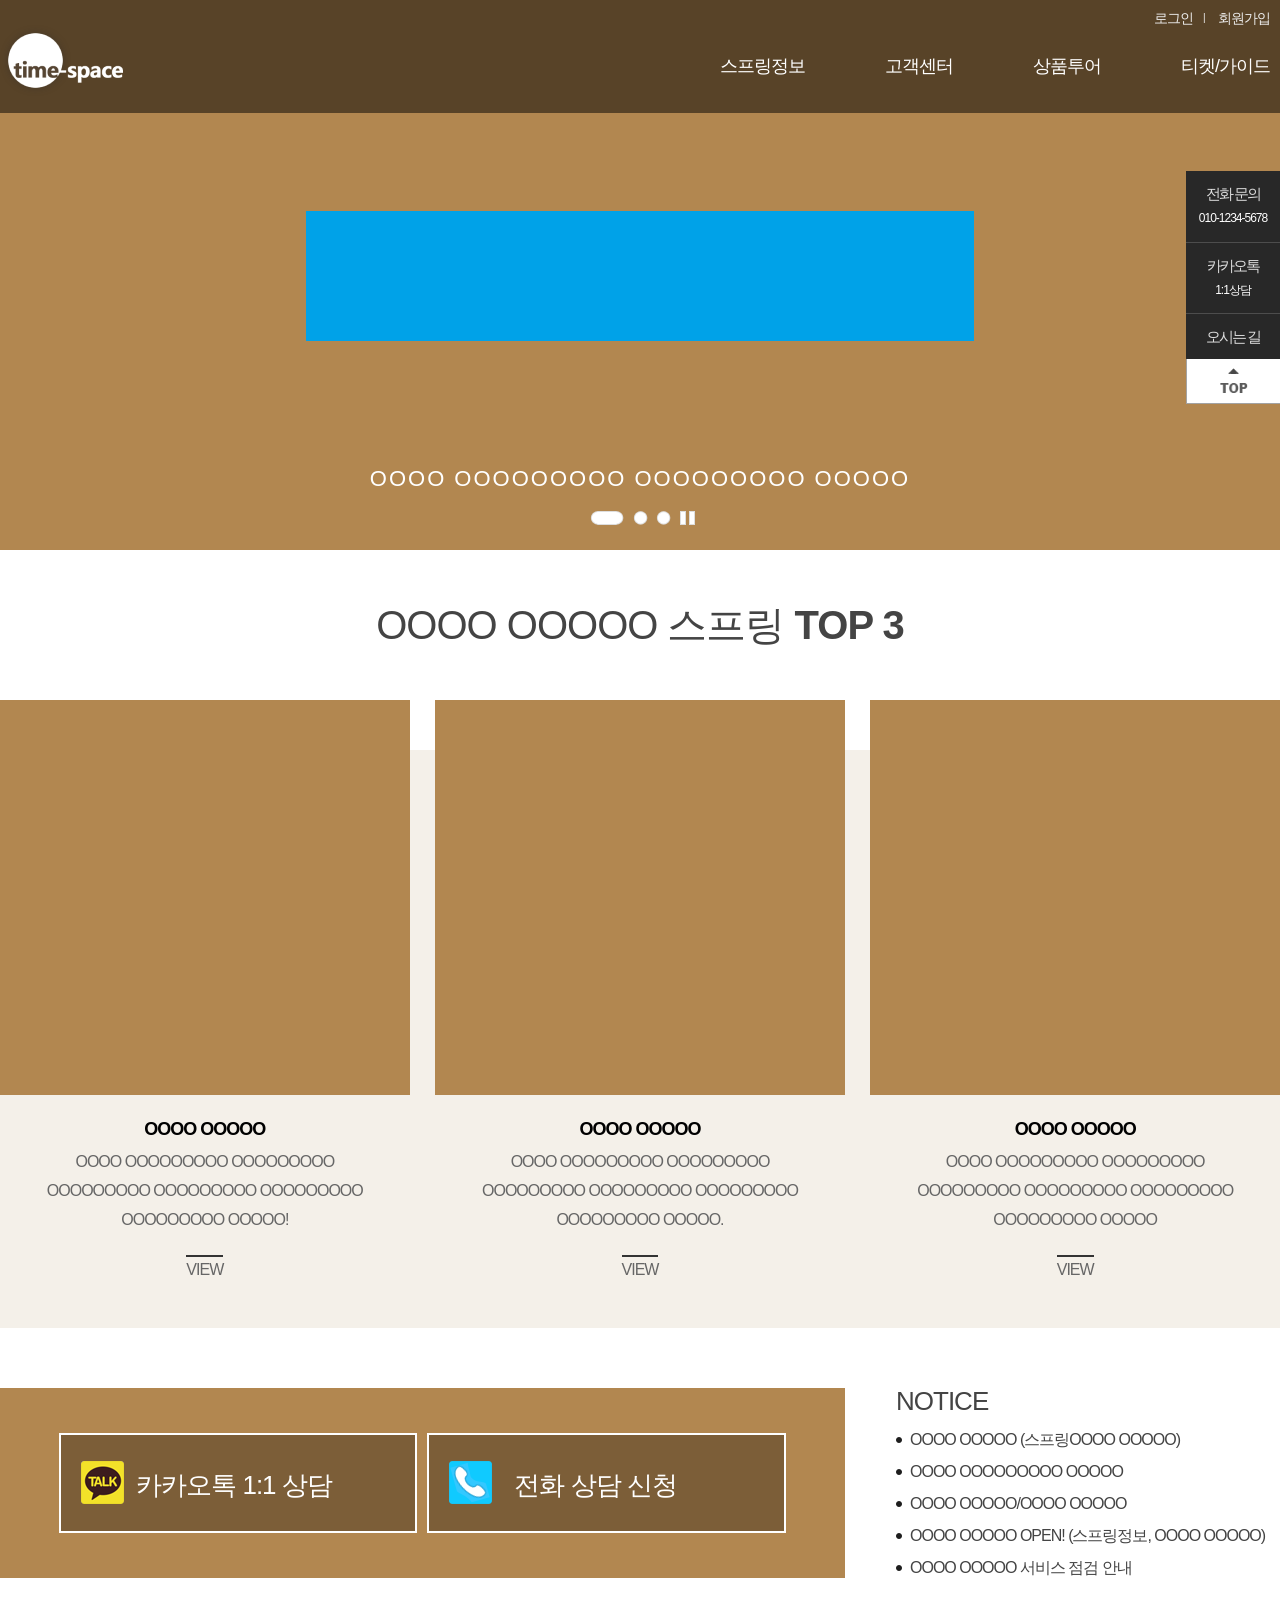
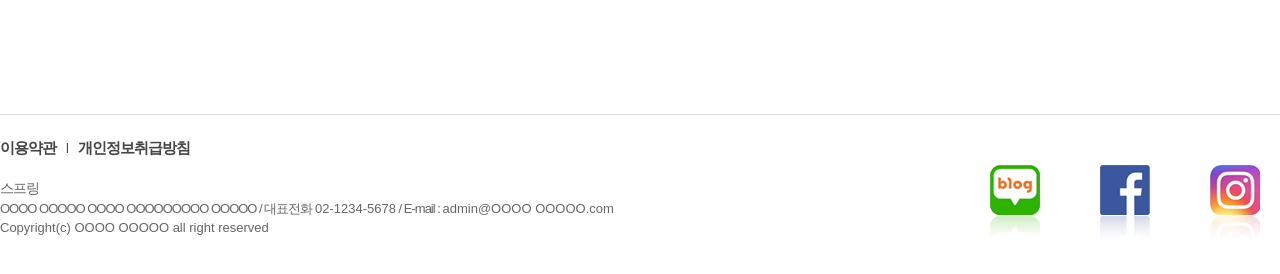
<file: src/main/webapp/resources/home/index.html>
<!DOCTYPE html>
<html lang="ko">
<head>
<title> 스프링 </title>
<meta name="viewport" content="width=device-width, initial-scale=1, minimum-scale=1, maximum-scale=1">
<meta charset="utf-8" />
<meta http-equiv="X-UA-Compatible" content="IE=edge">
<link rel="stylesheet" href="css/swiper.min.css">
<link rel="stylesheet" href="css/common.css">
<script src="js/jquery-1.11.3.min.js"></script>
<script src="js/rollmain.js"></script>
<script src="js/jquery.easing.js"></script>	
<script src="js/common.js"></script>  
<script src="js/jquery.smooth-scroll.min.js"></script> 
<!--[if lte IE 9]>
    <script src="js/html5shiv.js"></script>
	<script src="js/placeholders.min.js"></script>
<![endif]-->
</head>
<body>
<ul class="skipnavi">
    <li><a href="#container">본문내용</a></li>
</ul>
<!-- wrap -->
<div id="wrap">

	<header id="header">
		<div class="header_area box_inner clear">	
			<h1><a href="javascript:;">스프링 in 자바</a></h1>
			<p class="openMOgnb"><a href="#"><b class="hdd">메뉴열기</b> <span></span><span></span><span></span></a></p>
			<!-- header_cont -->
			<div class="header_cont">
				<ul class="util clear">
					<li><a href="javascript:;">로그인</a></li>
					<li><a href="javascript:;">회원가입</a></li>
				</ul>	
				<nav>
				<ul class="gnb clear">
					<li><a href="javascript:;" class="openAll1">스프링정보</a>

                        <div class="gnb_depth gnb_depth2_1">
                            <ul class="submenu_list">
                                <li><a href="javascript:;">국내</a></li>
                                <li><a href="javascript:;">해외</a></li>
                            </ul>
                        </div>
					</li>
					<li><a href="javascript:;" class="openAll2">고객센터</a>
				        <div class="gnb_depth gnb_depth2_2">
                            <ul class="submenu_list">
                                <li><a href="javascript:;">공지사항</a></li>
                                <li><a href="javascript:;">문의하기</a></li>
                            </ul>
                        </div>
					</li>
					<li><a href="javascript:;" class="openAll3">상품투어</a>
                        <div class="gnb_depth gnb_depth2_3">
                            <ul class="submenu_list">
                                <li><a href="javascript:;">프로그램 소개</a></li>
                                <li><a href="javascript:;">스프링자료</a></li>
                            </ul>
                        </div>
					</li>
					<li><a href="javascript:;" class="openAll4">티켓/가이드</a>
                        <div class="gnb_depth gnb_depth2_4">
                            <ul class="submenu_list">
                                <li><a href="javascript:;">항공</a></li>
                                <li><a href="javascript:;">호텔</a></li>
                            </ul>
                        </div>
					</li>
				</ul>
                </nav>
				<p class="closePop"><a href="javascript:;">닫기</a></p>
			</div>
			<!-- //header_cont -->
		</div>
	</header>
	
	<!-- Content Wrapper. Contains page content -->
	<div id="container">
	
    	<div class="main_rolling_pc">
            <div class="visualRoll">
                <ul class="viewImgList">
                    <li class="imglist0">
                        <div class="roll_content">
                            <a href="javascript:;">
                            <img src="img/img_slidecontents01.png" alt="OOOO OOOOO OOOO OOOOO, 스프링... OOOO OOOOO?"></a>
                            <p class="roll_txtline">OOOO OOOOOOOOO OOOOOOOOO OOOOO</p>
                        </div>
                    </li>
                    <li class="imglist1">
                        <div class="roll_content">
                            <a href="javascript:;">
                            <img src="img/img_slidecontents02.png" alt="OOOO OOOOOOOOO OOOOO 스프링정보, 스프링... OOOO OOOOO?"></a>
                            <p class="roll_txtline">OOOO OOOOOOOOO OOOOOOOOO OOOOO</p>
                        </div>
                    </li>
                    <li class="imglist2">
                        <div class="roll_content">
                            <a href="javascript:;">
                            <img src="img/img_slidecontents03.png" alt="OOOO OOOOO 믿을 수 있는 스프링정보, 스프링... OOOO OOOOO?"></a>
                            <p class="roll_txtline">OOOO OOOOOOOOO OOOOOOOOO OOOOO</p>
                        </div>
                    </li>
                </ul>

                <div class="rollbtnArea">
                    <ul class="rollingbtn">
                        <li class="seq butt0"><a href="#butt"><img src="img/btn_rollbutt_on.png" alt="1번" /></a></li>
                        <li class="seq butt1"><a href="#butt"><img src="img/btn_rollbutt_off.png" alt="2번" /></a></li>
                        <li class="seq butt2"><a href="#butt"><img src="img/btn_rollbutt_off.png" alt="3번" /></a></li>
                        <li class="rollstop"><a href="#" class="stop"><img src="img/btn_roll_stop.png" alt="멈춤" /></a></li>
                        <li class="rollplay"><a href="#" class="play"><img src="img/btn_roll_play.png" alt="재생" /></a></li>
                    </ul>
                </div><!-- //rollbtnArea -->

            </div><!-- //visualRoll -->
        </div><!-- //main_rolling_pc -->
        
        <div class="main_rolling_mobile">
            <div class="swiper-container">
                <div class="swiper-wrapper">
                    <div class="swiper-slide">
                        <a href="javascript:;"><img src="img/mainslide_mob01.jpg" alt="OOOO OOOOO 믿을 수 있는 스프링정보, 스프링... OOOO OOOOO?" /></a>
                    </div>
                    <div class="swiper-slide">
                        <a href="javascript:;"><img src="img/mainslide_mob02.jpg" alt="OOOO OOOOO 믿을 수 있는 스프링정보, 스프링... OOOO OOOOO?" /></a>
                    </div>
                    <div class="swiper-slide">
                        <a href="javascript:;"><img src="img/mainslide_mob03.jpg" alt="OOOO OOOOO 믿을 수 있는 스프링정보, 스프링... OOOO OOOOO?" /></a>
                    </div>
                </div>						
                <div class="swiper-pagination"></div>
                <!-- <div class="swiper-button-next"></div>
                <div class="swiper-button-prev"></div> -->
                
            </div><!--//swiper-container-->
        </div><!--//main_rolling_mobile -->
	
		<!-- about_area -->
		<div class="about_area">
			<h2>OOOO OOOOO 스프링 <b>TOP 3</b></h2>
			<div class="about_box">
				<ul class="place_list box_inner clear">
					<li><a href="#" onclick="$('.popup_base').css('height',$(document).height());$('.contact_pop').show();">
							<img class="img_topplace" src="img/img_topplace01.jpg" alt="OOOO OOOOO" />
							<h3>OOOO OOOOO</h3>
							<p class="txt">OOOO OOOOOOOOO OOOOOOOOO OOOOOOOOO OOOOOOOOO OOOOOOOOO OOOOOOOOO OOOOO!</p>
							<span class="view">VIEW</span></a>
					</li>
					<li><a href="#" onclick="$('.popup_base').css('height',$(document).height());$('.space_pop').show();">
							<img class="img_topplace" src="img/img_topplace02.jpg" alt="OOOO OOOOO" />
							<h3>OOOO OOOOO</h3>
							<p class="txt">OOOO OOOOOOOOO OOOOOOOOO OOOOOOOOO OOOOOOOOO OOOOOOOOO OOOOOOOOO OOOOO.</p>
							<span class="view">VIEW</span></a>
					</li>
					<li><a href="#" onclick="$('.popup_base').css('height',$(document).height());$('.program_pop').show();">
							<img class="img_topplace" src="img/img_topplace03.jpg" alt="OOOO OOOOO" />
							<h3>OOOO OOOOO</h3>
							<p class="txt">OOOO OOOOOOOOO OOOOOOOOO OOOOOOOOO OOOOOOOOO OOOOOOOOO OOOOOOOOO OOOOO</p>
							<span class="view">VIEW</span></a>
					</li>
				</ul>
			</div>
		</div>
		<!-- //about_area -->

		<!-- app_area -->
		<div class="appbbs_area">
			<div class="appbbs_box box_inner clear">
				<h2 class="hdd">상담과 최근게시물</h2>
				<p class="app_line">
					<a href="javascript:;">카카오톡 1:1 상담</a>
					<a href="javascript:;">전화 상담 신청</a>
				</p>
				<div class="bbs_line">
					<h3>NOTICE</h3>
					<ul class="notice_recent">
						<li><a href="javascript:;">OOOO OOOOO (스프링OOOO OOOOO)</a></li>
						<li><a href="javascript:;">OOOO OOOOOOOOO OOOOO</a></li>
						<li><a href="javascript:;">OOOO OOOOO/OOOO OOOOO</a></li>
						<li><a href="javascript:;">OOOO OOOOO OPEN! (스프링정보, OOOO OOOOO)</a></li>
						<li><a href="javascript:;">OOOO OOOOO 서비스 점검 안내</a></li>
					</ul>
				</div>
			</div>
		</div>
		<!-- //app_area -->
		
	</div>
	<!-- //container -->

	<footer>
		<div class="foot_area box_inner">
			<ul class="foot_list clear">
				<li><a href="javascript:;">이용약관</a></li>
				<li><a href="javascript:;">개인정보취급방침</a></li>
			</ul>
			<h2>스프링</h2>
            <p class="addr">OOOO OOOOO OOOO OOOOOOOOO OOOOO <span class="gubun">/</span>        
				<span class="br_line">대표전화 <span class="space0">02-1234-5678</span> <span class="gubun">/</span>        
					<span class="br_line">E-mail : <span class="space0"> admin@OOOO OOOOO.com</span></span>
				</span>
			</p>
			<p class="copy box_inner">Copyright(c) OOOO OOOOO all right reserved</p>
			<ul class="snslink clear">
				<li><a href="javascript:;">blog</a></li>
				<li><a href="javascript:;">facebook</a></li>
				<li><a href="javascript:;">instargram</a></li>
			</ul>
		</div>
	</footer>

</div>
<!-- //wrap -->

<h2 class="hdd">빠른 링크 : 전화 문의,카카오톡,오시는 길,꼭대기로</h2>
<div class="quick_area">
	<ul class="quick_list">
		<li><a href="tel:010-1234-5678"><h3>전화 문의</h3><p>010-1234-5678</p></a></li>
		<li><a href="javascript:;"><h3>카카오톡 <em>상담</em></h3><p>1:1상담</p></a></li>
		<li><a href="javascript:;"><h3 class="to_contact">오시는 길</h3></a></li>
	</ul>
	<p class="to_top"><a href="#layout0" class="s_point">TOP</a></p>
</div>

<script type="text/javascript" src="js/swiper.min.js"></script>
<script type="text/javascript">
   $(document).ready(function(){
		var swiper = new Swiper('.swiper-container', {
			loop: true,
			autoplay:5500,
		    autoplayDisableOnInteraction: false,
			pagination: '.swiper-pagination',
            paginationClickable: true
		});
	});
</script>

<!-- contact_pop -->
<div class="popup_base contact_pop">
	<div class="pop_content">
		<p class="btn_xpop"><a href="#" onclick="$(this).parent().parent().parent().hide();">닫기</a></p>
		<ul class="pop_list">
			<li>
				<h2 class="tit_pop">OOOO OOOOO</h2>
				<img class="pop_img"src="img/img_pop1_1.jpg" alt="OOOO OOOOO" />
				<div class="pop_txt"><p>OOOO OOOOOOOOO OOOOO. <br>OOOO OOOOOOOOO OOOOOOOOO OOOOOOOOO OOOOOOOOO OOOOOOOOO OOOOO. </p></div>
			</li>
		</ul>		
	</div>
</div>
<!-- //contact_pop -->

<!-- space_pop -->
<div class="popup_base space_pop">
	<div class="pop_content">
		<p class="btn_xpop"><a href="#" onclick="$(this).parent().parent().parent().hide();">닫기</a></p>
		<ul class="pop_list">
			<li>
				<h2 class="tit_pop">OOOO OOOOO</h2>
				<img class="pop_img"src="img/img_pop2_1.jpg" alt="OOOO OOOOO" />
				<div class="pop_txt"><p>OOOO OOOOOOOOO OOOOOOOOO OOOOO. <br> OOOO OOOOOOOOO OOOOOOOOO OOOOO. </p></div>
			</li>
			<li>
				<h2 class="tit_pop">OOOO OOOOO</h2>
				<img class="pop_img"src="img/img_pop2_2.jpg" alt="OOOO OOOOO" />
				<div class="pop_txt"><p>OOOO OOOOOOOOO OOOOO.<br>OOOO OOOOOOOOO OOOOOOOOO OOOOOOOOO OOOOO.</p></div>
			</li>
		</ul>		
	</div>
</div>
<!-- //space_pop -->

<!-- program_pop -->
<div class="popup_base program_pop">
	<div class="pop_content">
		<p class="btn_xpop"><a href="#" onclick="$(this).parent().parent().parent().hide();">닫기</a></p>
		<ul class="pop_list">
			<li>
				<h2 class="tit_pop">OOOO OOOOO</h2>
				<img class="pop_img"src="img/img_pop3_1.jpg" alt="OOOO OOOOO" />
				<div class="pop_txt"><p>OOOO OOOOOOOOO OOOOOOOOO OOOOO.<br>OOOO OOOOO, OOOO OOOOO, OOOO OOOOOOOOO OOOOO.</p></div>
			</li>
		</ul>		
	</div>
</div>
<!-- //program_pop -->

</body>
</html>
</file>
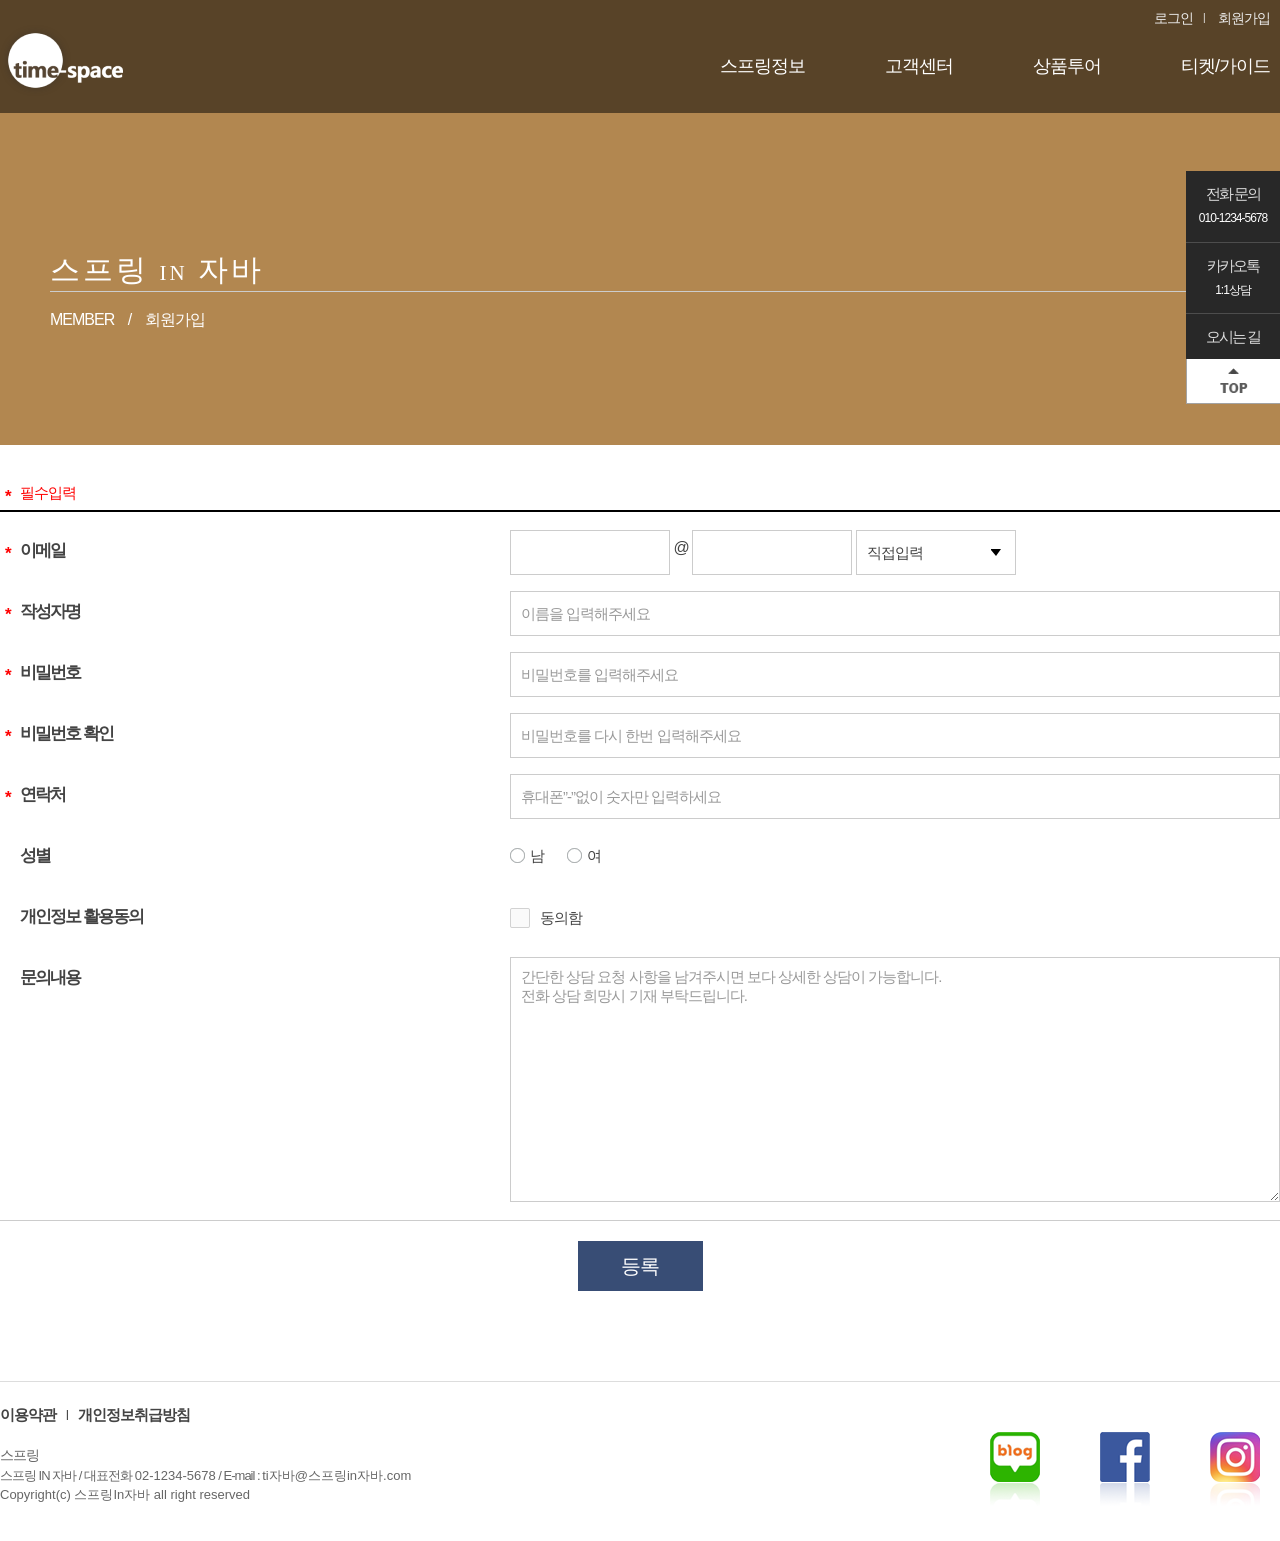
<file: src/main/webapp/resources/home/join.html>
<!DOCTYPE html>
<html lang="ko">
<head>
<title> 회원가입 | 스프링 </title>
<meta name="viewport" content="width=device-width, initial-scale=1, minimum-scale=1, maximum-scale=1">
<meta charset="utf-8" />
<meta http-equiv="X-UA-Compatible" content="IE=edge">
<link rel="stylesheet" href="css/common.css">
<script src="js/jquery-1.11.3.min.js"></script>
<script src="js/common.js"></script>  
<script src="js/jquery.smooth-scroll.min.js"></script> 
<!--[if lte IE 9]>
    <script src="js/html5shiv.js"></script>
	<script src="js/placeholders.min.js"></script>
<![endif]-->
</head>

<body>
<ul class="skipnavi">
    <li><a href="#container">본문내용</a></li>
</ul>
<!-- wrap -->
<div id="wrap">

	<header id="header">
		<div class="header_area box_inner clear">	
			<h1><a href="javascript;">스프링 in 자바</a></h1>
			<p class="openMOgnb"><a href="#"><b class="hdd">메뉴열기</b> <span></span><span></span><span></span></a></p>
			<!-- header_cont -->
			<div class="header_cont">
				<ul class="util clear">
					<li><a href="javascript:;">로그인</a></li>
					<li><a href="javascript:;">회원가입</a></li>
				</ul>		
				<nav>
				<ul class="gnb clear">
					<li><a href="javascript:;" class="openAll1">스프링정보</a>

                        <div class="gnb_depth gnb_depth2_1">
                            <ul class="submenu_list">
                                <li><a href="javascript:;">국내</a></li>
                                <li><a href="javascript:;">해외</a></li>
                            </ul>
                        </div>
					</li>
					<li><a href="javascript:;" class="openAll2">고객센터</a>
				        <div class="gnb_depth gnb_depth2_2">
                            <ul class="submenu_list">
                                <li><a href="javascript:;">공지사항</a></li>
                                <li><a href="javascript:;">문의하기</a></li>
                            </ul>
                        </div>
					</li>
					<li><a href="javascript:;" class="openAll3">상품투어</a>
                        <div class="gnb_depth gnb_depth2_3">
                            <ul class="submenu_list">
                                <li><a href="javascript:;">프로그램 소개</a></li>
                                <li><a href="javascript:;">스프링자료</a></li>
                            </ul>
                        </div>
					</li>
					<li><a href="javascript:;" class="openAll4">티켓/가이드</a>
                        <div class="gnb_depth gnb_depth2_4">
                            <ul class="submenu_list">
                                <li><a href="javascript:;">항공</a></li>
                                <li><a href="javascript:;">호텔</a></li>
                            </ul>
                        </div>
					</li>
				</ul>
                </nav>
				<p class="closePop"><a href="javascript:;">닫기</a></p>
			</div>
			<!-- //header_cont -->
		</div>
	</header>
	
	<div id="container">
		<!-- location_area -->
		<div class="location_area member">
			<div class="box_inner">
				<h2 class="tit_page">스프링 <span class="in">in</span> 자바</h2>
				<p class="location">MEMBER <span class="path">/</span> 회원가입</p>
				<ul class="page_menu clear">
					<li><a href="javascript:;" class="on">회원가입</a></li>
				</ul>
			</div>
		</div>	
		<!-- //location_area -->

		<!-- bodytext_area -->
		<div class="bodytext_area box_inner">
			<!-- appForm -->
			<form action="#" class="appForm">
				<fieldset>
					<legend>상담문의 입력 양식</legend>
					<p class="info_pilsoo pilsoo_item">필수입력</p>
					<ul class="app_list">
						<li class="clear">
                            <label for="email_lbl" class="tit_lbl pilsoo_item">이메일</label>
                            <div class="app_content email_area">
                                <input type="text" class="w160" id="email_lbl" title="이메일 주소" />
                                <span class="ico_space">@</span>
                                <input type="text" class="w160" title="이메일 제공업체 입력" />										
                                <div class="select_common">
                                    <select title="이메일 제공업체 목록">
                                        <option value="">직접입력</option>
                                        <option value="">naver.com</option>
                                        <option value="">hanmail.net</option>
                                    </select>
                                </div>										
                            </div>
						</li>
						<li class="clear">
							<label for="name_lbl" class="tit_lbl pilsoo_item">작성자명</label>
							<div class="app_content"><input type="text" class="w100p" id="name_lbl" placeholder="이름을 입력해주세요"/></div>
						</li>
						<li class="clear">
							<label for="pwd_lbl" class="tit_lbl pilsoo_item">비밀번호</label>
							<div class="app_content"><input type="password" class="w100p" id="pwd_lbl" placeholder="비밀번호를 입력해주세요"/></div>
						</li>
						<li class="clear">
							<label for="pwd2_lbl" class="tit_lbl pilsoo_item">비밀번호 확인</label>
							<div class="app_content"><input type="password" class="w100p" id="pwd2_lbl" placeholder="비밀번호를 다시 한번 입력해주세요"/></div>
						</li>
						<li class="clear">
							<label for="phone_lbl" class="tit_lbl pilsoo_item">연락처</label>
							<div class="app_content"><input type="tel" class="w100p" id="phone_lbl" placeholder="휴대폰”-”없이 숫자만 입력하세요"/></div>
						</li>
						<li class="clear">
							<span class="tit_lbl">성별</span>
							<div class="app_content radio_area">
								<input type="radio" class="css-radio" id="mmm_lbl" name="gender"><label for="mmm_lbl">남</label>
								<input type="radio" class="css-radio" id="www_lbl" name="gender"><label for="www_lbl">여</label>
							</div>
						</li>
						<li class="clear">
                            <span class="tit_lbl">개인정보 활용동의</span>
							<div class="app_content checkbox_area">
								<input type="checkbox" class="css-checkbox" id="agree_lbl" name="agree"><label for="agree_lbl">동의함</label>
							</div>
						</li>
						<li class="clear">
							<label for="content_lbl" class="tit_lbl">문의내용</label>
							<div class="app_content"><textarea id="content_lbl" class="w100p" placeholder="간단한 상담 요청 사항을 남겨주시면 보다 상세한 상담이 가능합니다.
전화 상담 희망시 기재 부탁드립니다."></textarea></div>
						</li>
					</ul>
					<p class="btn_line"><a href="javascript:;" class="btn_baseColor">등록</a></p>	
				</fieldset>
			</form>
			<!-- //appForm -->
			
		</div>
		<!-- //bodytext_area -->

	</div>
	<!-- //container -->

	<footer>
		<div class="foot_area box_inner">
			<ul class="foot_list clear">
				<li><a href="javascript;">이용약관</a></li>
				<li><a href="javascript;">개인정보취급방침</a></li>
			</ul>
			<h2>스프링</h2>
			<p class="addr">스프링 IN 자바 <span class="gubun">/</span>        
				<span class="br_line">대표전화 <span class="space0">02-1234-5678</span> <span class="gubun">/</span>        
					<span class="br_line">E-mail : <span class="space0"> ti자바@스프링in자바.com</span></span>
				</span>
			</p>
			<p class="copy box_inner">Copyright(c) 스프링In자바 all right reserved</p>
			<ul class="snslink clear">
				<li><a href="javascript:;">blog</a></li>
				<li><a href="javascript:;">facebook</a></li>
				<li><a href="javascript:;">instargram</a></li>
			</ul>
		</div>
	</footer>

</div>
<!-- //wrap -->

<h2 class="hdd">빠른 링크 : 전화 문의, 카카오톡, 오시는 길, 꼭대기로</h2>
<div class="quick_area">
	<ul class="quick_list">
		<li><a href="tel:010-1234-5678"><h3>전화 문의</h3><p>010-1234-5678</p></a></li>
		<li><a href="javascript:;"><h3>카카오톡 <em>상담</em></h3><p>1:1상담</p></a></li>
		<li><a href="javascript:;"><h3 class="to_contact">오시는 길</h3></a></li>
	</ul>
	<p class="to_top"><a href="#layout0" class="s_point">TOP</a></p>
</div>

</body>
</html>
</file>
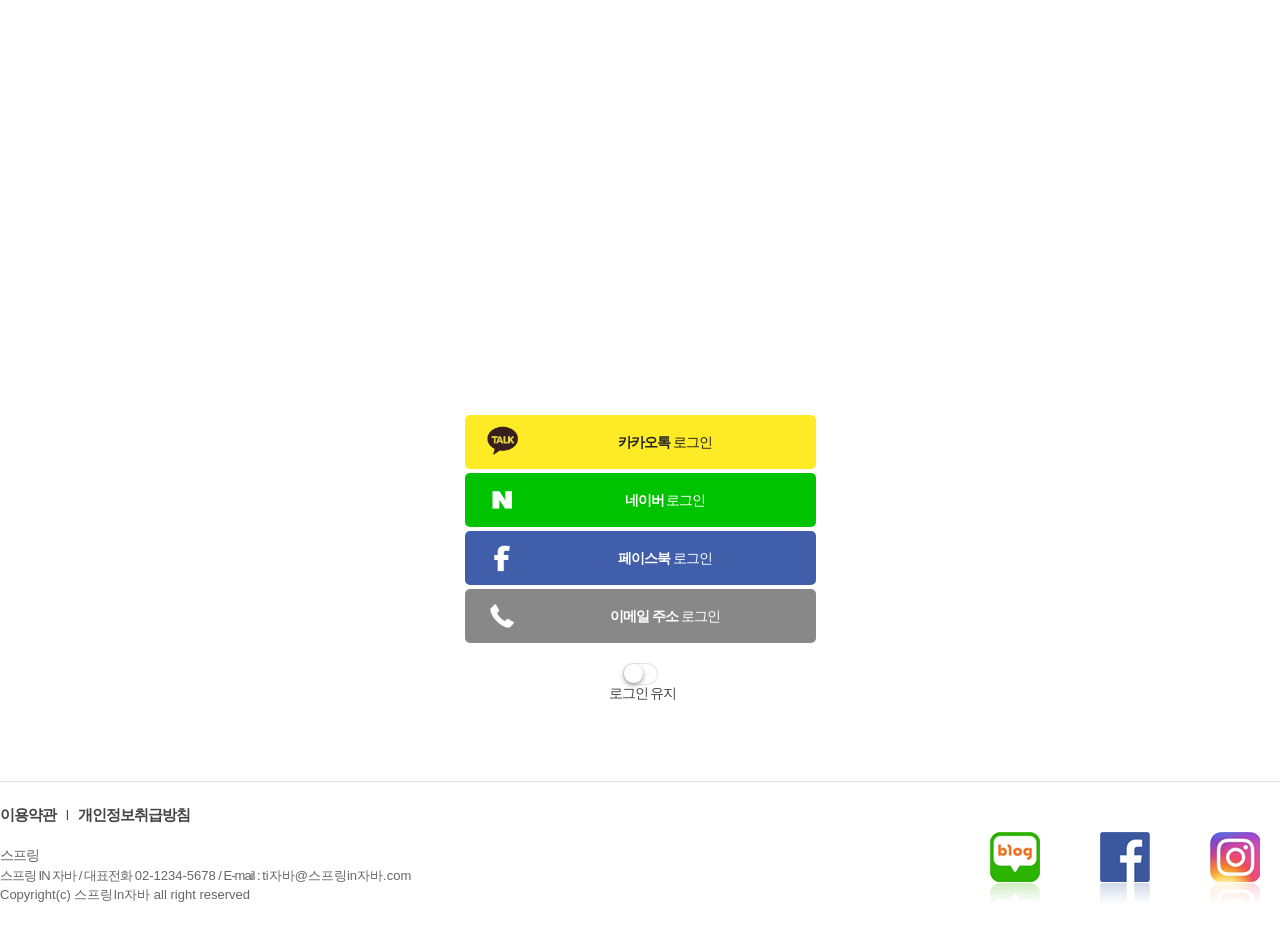
<file: src/main/webapp/resources/home/login.html>
<!DOCTYPE html>
<html lang="ko">
<head>
<title> 로그인 | 스프링 </title>
<meta name="viewport" content="width=device-width, initial-scale=1, minimum-scale=1, maximum-scale=1">
<meta charset="utf-8" />
<meta http-equiv="X-UA-Compatible" content="IE=edge">
<link rel="stylesheet" href="css/common.css">
<script src="js/jquery-1.11.3.min.js"></script>
<script src="js/common.js"></script>  
<script src="js/jquery.smooth-scroll.min.js"></script> 
<!--[if lte IE 9]>
    <script src="js/html5shiv.js"></script>
	<script src="js/placeholders.min.js"></script>
<![endif]-->
<script type="text/javascript">
// 현재 페이지에만 적용
$(document).ready(function(){
	$('.switch').click(function(){			// 로그인 유지 작동
		$(this).toggleClass("switchOn");
	});
	$('.quick_area').hide();				// 우측 빠른 실행 메뉴 숨김 
});
</script>
</head>

<body>
<ul class="skipnavi">
    <li><a href="#container">본문내용</a></li>
</ul>
<!-- wrap -->
<div id="wrap" class="s_point">
	
	<div id="container" id="layout0">
		
		<!-- bodytext_area -->
		<div class="bodytext_area box_inner">
			<!-- login-wrap -->
			<div class="login_wrap">
				<h1 class="loginTit"><a href="#"><img src="img/tit_login.png" alt="스프링 IN 자바" /></a></h1>
				<ul class="login_list">
					<li class="kakao"><a href="javascript:;"><strong>카카오톡</strong> 로그인</a></li>
					<li class="naver"><a href="javascript:;"><strong>네이버</strong> 로그인</a></li>
					<li class="facebook"><a href="javascript:;"><strong>페이스북</strong> 로그인</a></li>
					<li class="cellphone"><a href="javascript:;"><strong>이메일 주소</strong> 로그인</a></li>
				</ul>
				<div class="btnonoff_line">
					<div class="switch"></div>
					<p>
					    <a href="#" class="btn_onoff" onclick="return false;">로그인 유지</a>
					</p>
				</div>
        				
			</div>
			<!-- //login-wrap -->

		</div>
		<!-- //bodytext_area -->

	</div>
	<!-- //container -->

	<footer>
		<div class="foot_area box_inner">
			<ul class="foot_list clear">
				<li><a href="javascript:;">이용약관</a></li>
				<li><a href="javascript:;">개인정보취급방침</a></li>
			</ul>
			<h2>스프링</h2>
            <p class="addr">스프링 IN 자바 <span class="gubun">/</span>        
				<span class="br_line">대표전화 <span class="space0">02-1234-5678</span> <span class="gubun">/</span>        
					<span class="br_line">E-mail : <span class="space0"> ti자바@스프링in자바.com</span></span>
				</span>
			</p>
			<p class="copy box_inner">Copyright(c) 스프링In자바 all right reserved</p>
			<ul class="snslink clear">
				<li><a href="javascript:;">blog</a></li>
				<li><a href="javascript:;">facebook</a></li>
				<li><a href="javascript:;">instargram</a></li>
			</ul>
		</div>
	</footer>

</div>
<!-- //wrap -->

</body>
</html>
</file>
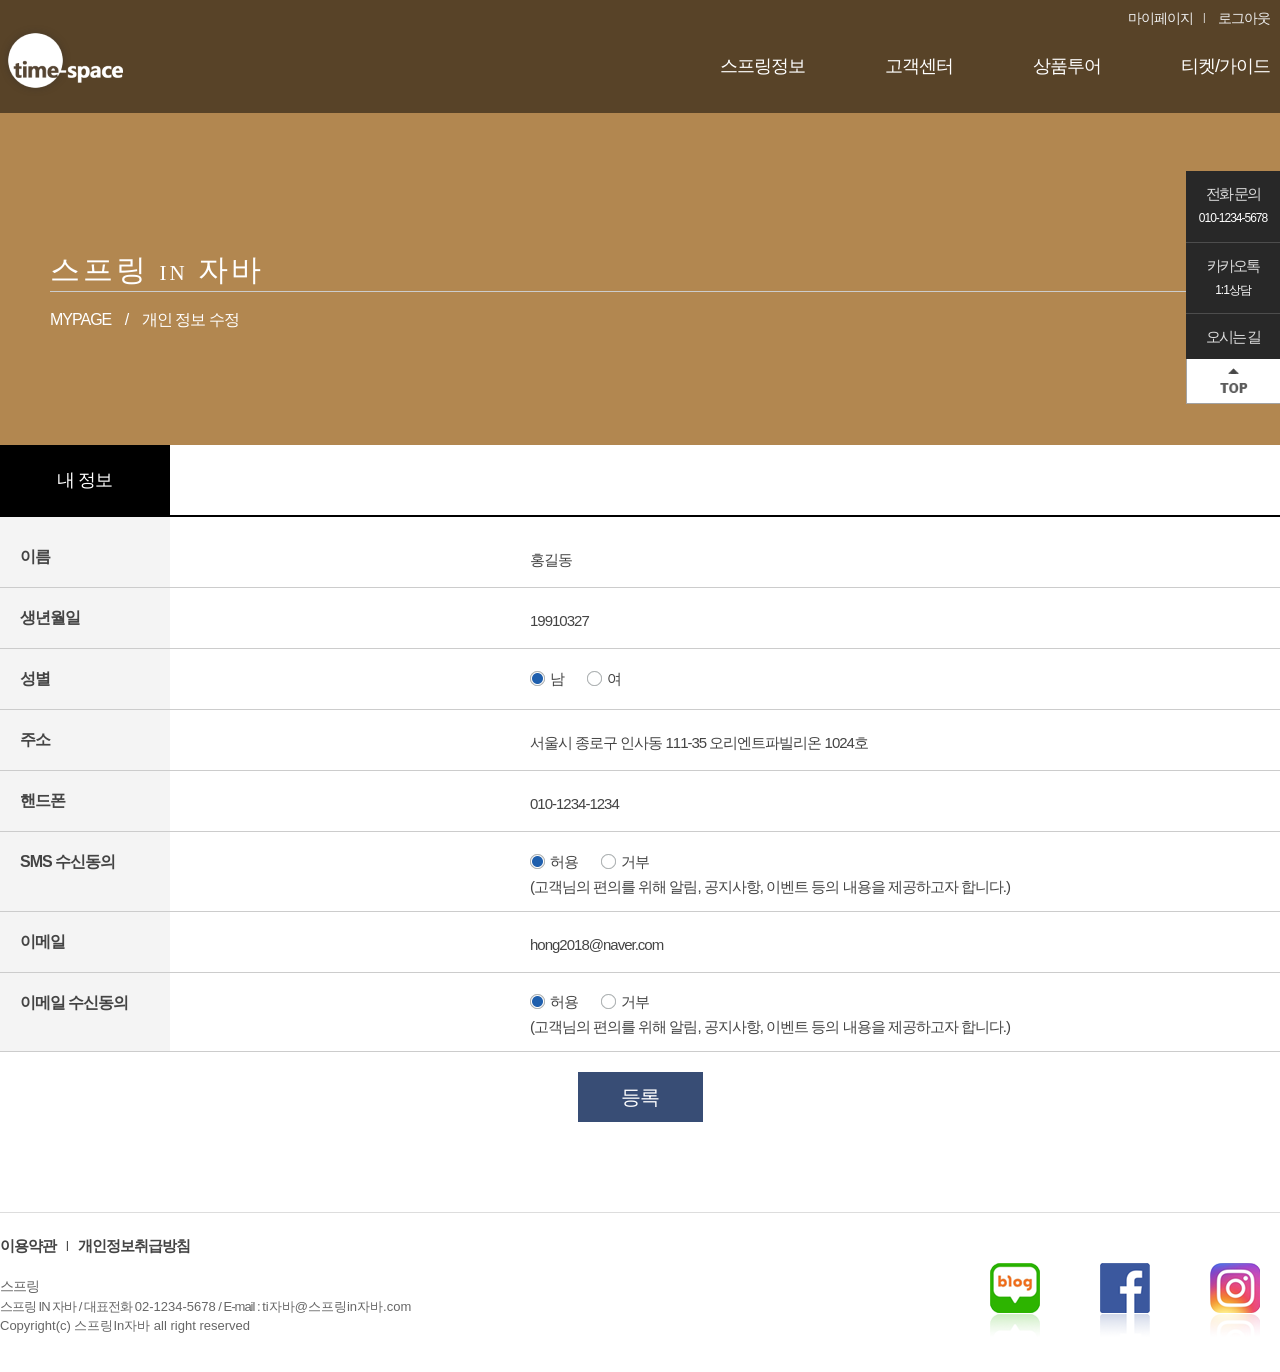
<file: src/main/webapp/resources/home/mypage.html>
<!DOCTYPE html>
<html lang="ko">
<head>
<title> MYPAGE | 스프링 </title>
<meta name="viewport" content="width=device-width, initial-scale=1, minimum-scale=1, maximum-scale=1">
<meta charset="utf-8" />
<meta http-equiv="X-UA-Compatible" content="IE=edge">
<link rel="stylesheet" href="css/common.css">
<script src="js/jquery-1.11.3.min.js"></script>
<script src="js/common.js"></script>  
<script src="js/jquery.smooth-scroll.min.js"></script> 
<!--[if lte IE 9]>
    <script src="js/html5shiv.js"></script>
	<script src="js/placeholders.min.js"></script>
<![endif]-->
</head>

<body>
<ul class="skipnavi">
    <li><a href="#container">본문내용</a></li>
</ul>
<!-- wrap -->
<div id="wrap">

	<header id="header">
		<div class="header_area box_inner clear">	
			<h1><a href="javascript:;">스프링 in 자바</a></h1>
			<p class="openMOgnb"><a href="#"><b class="hdd">메뉴열기</b> <span></span><span></span><span></span></a></p>
			<!-- header_cont -->
			<div class="header_cont">
				<ul class="util clear">
					<li><a href="javascript:;">마이페이지</a></li>
					<li><a href="javascript:;">로그아웃</a></li>
				</ul>		
				<nav>
				<ul class="gnb clear">
					<li><a href="javascript:;" class="openAll1">스프링정보</a>

                        <div class="gnb_depth gnb_depth2_1">
                            <ul class="submenu_list">
                                <li><a href="javascript:;">국내</a></li>
                                <li><a href="javascript:;">해외</a></li>
                            </ul>
                        </div>
					</li>
					<li><a href="javascript:;" class="openAll2">고객센터</a>
				        <div class="gnb_depth gnb_depth2_2">
                            <ul class="submenu_list">
                                <li><a href="javascript:;">공지사항</a></li>
                                <li><a href="javascript:;">문의하기</a></li>
                            </ul>
                        </div>
					</li>
					<li><a href="javascript:;" class="openAll3">상품투어</a>
                        <div class="gnb_depth gnb_depth2_3">
                            <ul class="submenu_list">
                                <li><a href="javascript:;">프로그램 소개</a></li>
                                <li><a href="javascript:;">스프링자료</a></li>
                            </ul>
                        </div>
					</li>
					<li><a href="javascript:;" class="openAll4">티켓/가이드</a>
                        <div class="gnb_depth gnb_depth2_4">
                            <ul class="submenu_list">
                                <li><a href="javascript:;">항공</a></li>
                                <li><a href="javascript:;">호텔</a></li>
                            </ul>
                        </div>
					</li>
				</ul>
                </nav>
				<p class="closePop"><a href="javascript:;">닫기</a></p>
			</div>
			<!-- //header_cont -->
		</div>
	</header>
	
	<div id="container">
		<!-- location_area -->
		<div class="location_area member">
			<div class="box_inner">
				<h2 class="tit_page">스프링 <span class="in">in</span> 자바</h2>
				<p class="location">MYPAGE <span class="path">/</span> 개인 정보 수정</p>
				<ul class="page_menu clear">
					<li><a href="#" class="on">개인 정보 수정</a></li>
				</ul>
			</div>
		</div>	
		<!-- //location_area -->

		<!-- bodytext_area -->
		<div class="bodytext_area box_inner">
			<!-- myinfo -->
			<dl class="myinfo">
				<dt>내 정보</dt>
				<dd>
					<!-- appForm -->
					<form action="#" class="regForm">
						<fieldset>
							<legend>내정보 입력 양식</legend>
							<ul class="reg_list">
								<li class="clear">
									<span class="tit_lbl">이름</span>
									<div class="reg_content">홍길동</div>
								</li>
								<li class="clear">
									<label class="tit_lbl">생년월일</label>
									<div class="reg_content">19910327</div>
								</li>
								<li class="clear">
									<span class="tit_lbl">성별</span>
									<div class="reg_content radio_area">
										<input type="radio" class="css-radio" id="mmm_lbl" name="gender" checked><label for="mmm_lbl">남</label>
										<input type="radio" class="css-radio" id="www_lbl" name="gender"><label for="www_lbl">여</label>
									</div>
								</li>
								<li class="clear">
									<span class="tit_lbl">주소</span>
									<div class="reg_content">서울시 종로구 인사동 111-35 오리엔트파빌리온 1024호</div>
								</li>
								<li class="clear">
									<span class="tit_lbl">핸드폰</span>
									<div class="reg_content">010-1234-1234</div>
								</li>
								<li class="clear">
									<span class="tit_lbl">SMS 수신동의</span>
									<div class="reg_content radio_area">
										<input type="radio" class="css-radio" id="smsyes_lbl" name="smsyesno" checked><label for="smsyes_lbl">허용</label>
										<input type="radio" class="css-radio" id="smsno_lbl" name="smsyesno"><label for="smsno_lbl">거부</label>
										<p class="info_line">(고객님의 편의를 위해 알림, 공지사항, 이벤트 등의 내용을 제공하고자 합니다.)</p>
									</div>
								</li>
								<li class="clear">
									<span class="tit_lbl">이메일</span>
									<div class="reg_content">hong2018@naver.com</div>
								</li>
								<li class="clear">
									<span class="tit_lbl">이메일 수신동의</span>
									<div class="reg_content radio_area">
										<input type="radio" class="css-radio" id="emailyes_lbl" name="emailyesno" checked><label for="emailyes_lbl">허용</label>
										<input type="radio" class="css-radio" id="emailno_lbl" name="emailyesno"><label for="emailno_lbl">거부</label>
										<p class="info_line">(고객님의 편의를 위해 알림, 공지사항, 이벤트 등의 내용을 제공하고자 합니다.)</p>
									</div>
								</li>
							</ul>
							<p class="btn_line"><a href="#" class="btn_baseColor">등록</a></p>	
						</fieldset>
					</form>
					<!-- //appForm -->
				</dd>
			</dl>
			<!-- //myinfo -->			
			
		</div>
		<!-- //bodytext_area -->

	</div>
	<!-- //container -->

	<footer>
		<div class="foot_area box_inner">
			<ul class="foot_list clear">
				<li><a href="javascript:;">이용약관</a></li>
				<li><a href="javascript:;">개인정보취급방침</a></li>
			</ul>
			<h2>스프링</h2>
           <p class="addr">스프링 IN 자바 <span class="gubun">/</span>        
				<span class="br_line">대표전화 <span class="space0">02-1234-5678</span> <span class="gubun">/</span>        
					<span class="br_line">E-mail : <span class="space0"> ti자바@스프링in자바.com</span></span>
				</span>
			</p>
			<p class="copy box_inner">Copyright(c) 스프링In자바 all right reserved</p>
			<ul class="snslink clear">
				<li><a href="javascript:;">blog</a></li>
				<li><a href="javascript:;">facebook</a></li>
				<li><a href="javascript:;">instargram</a></li>
			</ul>
		</div>
	</footer>

</div>
<!-- //wrap -->

<h2 class="hdd">빠른 링크 : 전화 문의,카카오톡,오시는 길,꼭대기로</h2>
<div class="quick_area">
	<ul class="quick_list">
		<li><a href="tel:010-1234-5678"><h3>전화 문의</h3><p>010-1234-5678</p></a></li>
		<li><a href="javascript:;"><h3>카카오톡 <em>상담</em></h3><p>1:1상담</p></a></li>
		<li><a href="javascript:;"><h3 class="to_contact">오시는 길</h3></a></li>
	</ul>
	<p class="to_top"><a href="#layout0" class="s_point">TOP</a></p>
</div>

</body>
</html>
</file>
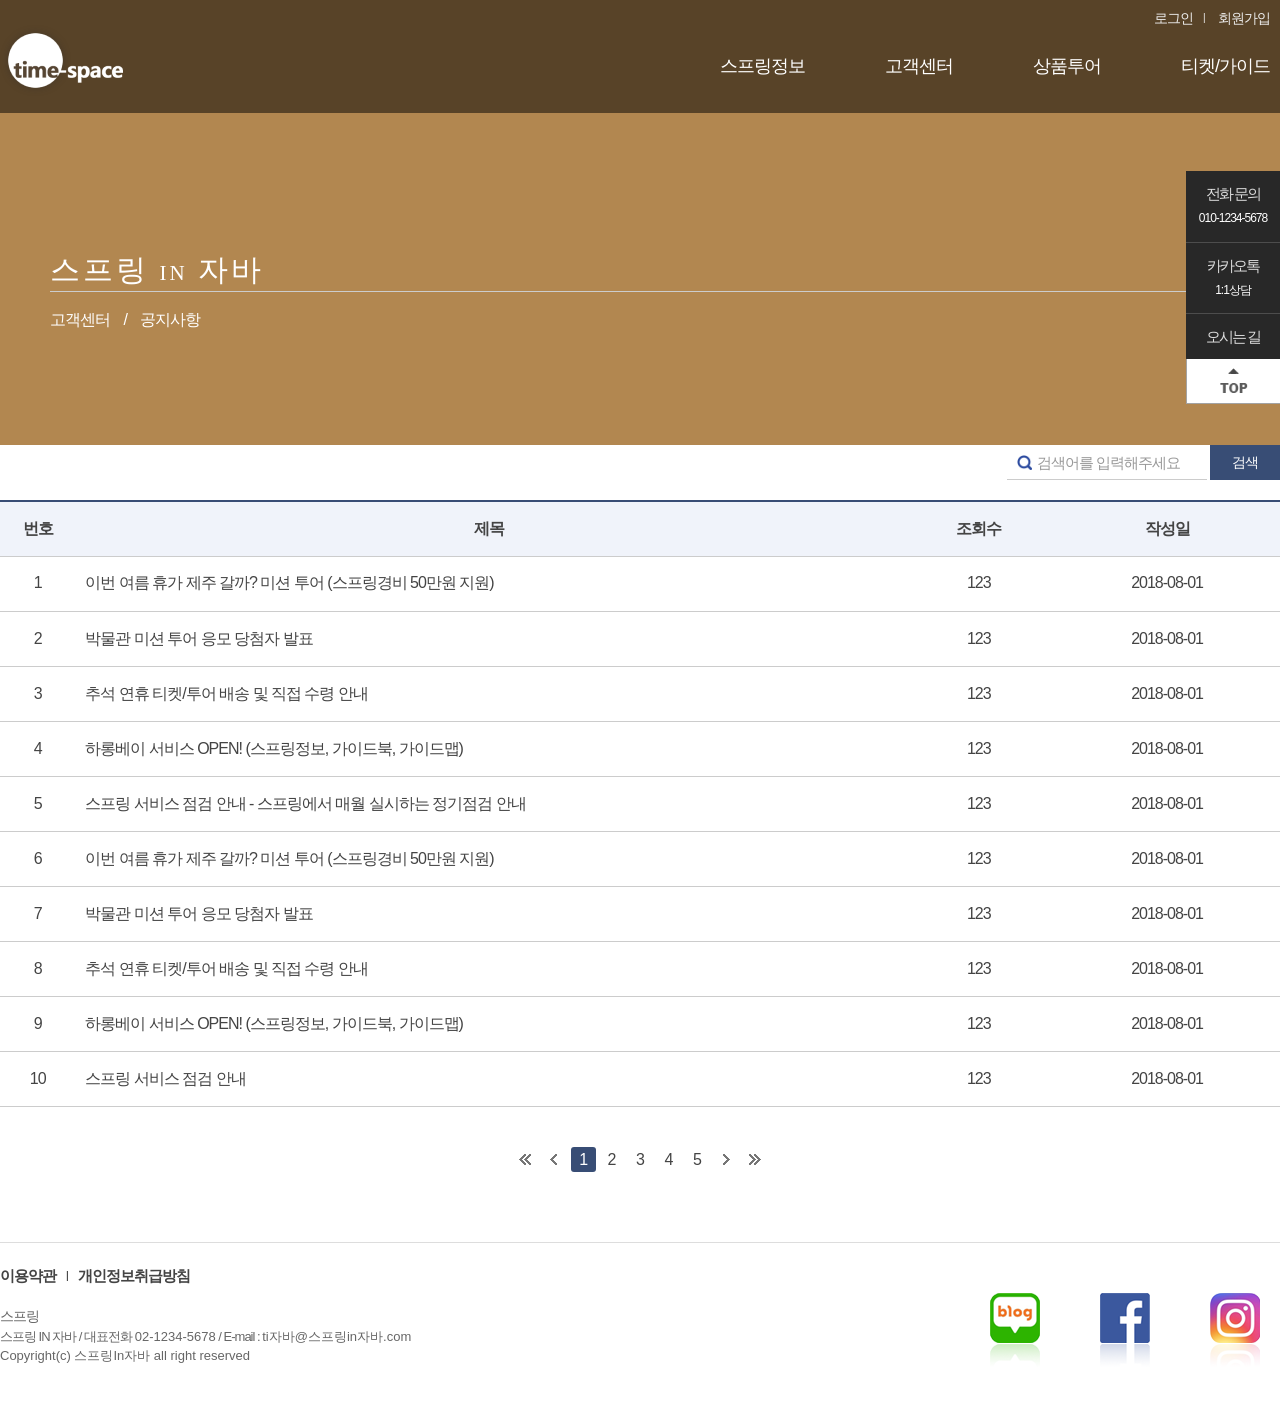
<file: src/main/webapp/resources/home/notice_list.html>
<!DOCTYPE html>
<html lang="ko">
<head>
<title> 공지사항 | 고객센터 | 스프링 </title>
<meta name="viewport" content="width=device-width, initial-scale=1, minimum-scale=1, maximum-scale=1">
<meta charset="utf-8" />
<meta http-equiv="X-UA-Compatible" content="IE=edge">
<link rel="stylesheet" href="css/common.css">
<script src="js/jquery-1.11.3.min.js"></script>
<script src="js/common.js"></script>  
<script src="js/jquery.smooth-scroll.min.js"></script> 
<!--[if lte IE 9]>
    <script src="js/html5shiv.js"></script>
	<script src="js/placeholders.min.js"></script>
<![endif]-->
</head>

<body>
<ul class="skipnavi">
    <li><a href="#container">본문내용</a></li>
</ul>
<!-- wrap -->
<div id="wrap">

	<header id="header">
		<div class="header_area box_inner clear">	
			<h1><a href="javascript:;">스프링 in 자바</a></h1>
			<p class="openMOgnb"><a href="#"><b class="hdd">메뉴열기</b> <span></span><span></span><span></span></a></p>
			<!-- header_cont -->
			<div class="header_cont">
				<ul class="util clear">
					<li><a href="javascript:;">로그인</a></li>
					<li><a href="javascript:;">회원가입</a></li>
				</ul>		
				<nav>
				<ul class="gnb clear">
					<li><a href="javascript:;" class="openAll1">스프링정보</a>

                        <div class="gnb_depth gnb_depth2_1">
                            <ul class="submenu_list">
                                <li><a href="javascript:;">국내</a></li>
                                <li><a href="javascript:;">해외</a></li>
                            </ul>
                        </div>
					</li>
					<li><a href="javascript:;" class="openAll2">고객센터</a>
				        <div class="gnb_depth gnb_depth2_2">
                            <ul class="submenu_list">
                                <li><a href="javascript:;">공지사항</a></li>
                                <li><a href="javascript:;">문의하기</a></li>
                            </ul>
                        </div>
					</li>
					<li><a href="javascript:;" class="openAll3">상품투어</a>
                        <div class="gnb_depth gnb_depth2_3">
                            <ul class="submenu_list">
                                <li><a href="javascript:;">프로그램 소개</a></li>
                                <li><a href="javascript:;">스프링자료</a></li>
                            </ul>
                        </div>
					</li>
					<li><a href="javascript:;" class="openAll4">티켓/가이드</a>
                        <div class="gnb_depth gnb_depth2_4">
                            <ul class="submenu_list">
                                <li><a href="javascript:;">항공</a></li>
                                <li><a href="javascript:;">호텔</a></li>
                            </ul>
                        </div>
					</li>
				</ul>
                </nav>
				<p class="closePop"><a href="javascript:;">닫기</a></p>
			</div>
			<!-- //header_cont -->
		</div>
	</header>
	
	<div id="container">
		<!-- location_area -->
		<div class="location_area customer">
			<div class="box_inner">
				<h2 class="tit_page">스프링 <span class="in">in</span> 자바</h2>
				<p class="location">고객센터 <span class="path">/</span> 공지사항</p>
				<ul class="page_menu clear">
					<li><a href="#" class="on">공지사항</a></li>
					<li><a href="#">문의하기</a></li>
				</ul>
			</div>
		</div>	
		<!-- //location_area -->

		<!-- bodytext_area -->
		<div class="bodytext_area box_inner">
			<form action="#" class="minisrch_form">
				<fieldset>
					<legend>검색</legend>
					<input type="text" class="tbox" title="검색어를 입력해주세요" placeholder="검색어를 입력해주세요">
					<a href="javascript:;" class="btn_srch">검색</a>
				</fieldset>
			</form>
			<table class="bbsListTbl" summary="번호,제목,조회수,작성일 등을 제공하는 표">
				<caption class="hdd">공지사항  목록</caption>
				<thead>
					<tr>
						<th scope="col">번호</th>
						<th scope="col">제목</th>
						<th scope="col">조회수</th>
						<th scope="col">작성일</th>
					</tr>
				</thead>
				<tbody>
					<tr>
						<td>1</td>
						<td class="tit_notice"><a href="javascript:;">이번 여름 휴가 제주 갈까? 미션 투어 (스프링경비 50만원 지원)</a> </td>
						<td>123</td>
						<td>2018-08-01</td>
					</tr>
					<tr>
						<td>2</td>
						<td class="tit_notice"><a href="javascript:;">박물관 미션 투어 응모 당첨자 발표</a> </td>
						<td>123</td>
						<td>2018-08-01</td>
					</tr>
					<tr>
						<td>3</td>
						<td class="tit_notice"><a href="javascript:;">추석 연휴 티켓/투어 배송 및 직접 수령 안내</a> </td>
						<td>123</td>
						<td>2018-08-01</td>
					</tr>
					<tr>
						<td>4</td>
						<td class="tit_notice"><a href="javascript:;">하롱베이 서비스 OPEN! (스프링정보, 가이드북, 가이드맵)</a> </td>
						<td>123</td>
						<td>2018-08-01</td>
					</tr>
					<tr>
						<td>5</td>
						<td class="tit_notice"><a href="javascript:;">스프링 서비스 점검 안내 - 스프링에서 매월 실시하는 정기점검 안내</a> </td>
						<td>123</td>
						<td>2018-08-01</td>
					</tr>
					<tr>
						<td>6</td>
						<td class="tit_notice"><a href="javascript:;">이번 여름 휴가 제주 갈까? 미션 투어 (스프링경비 50만원 지원)</a> </td>
						<td>123</td>
						<td>2018-08-01</td>
					</tr>
					<tr>
						<td>7</td>
						<td class="tit_notice"><a href="javascript:;">박물관 미션 투어 응모 당첨자 발표</a> </td>
						<td>123</td>
						<td>2018-08-01</td>
					</tr>
					<tr>
						<td>8</td>
						<td class="tit_notice"><a href="javascript:;">추석 연휴 티켓/투어 배송 및 직접 수령 안내</a> </td>
						<td>123</td>
						<td>2018-08-01</td>
					</tr>
					<tr>
						<td>9</td>
						<td class="tit_notice"><a href="javascript:;">하롱베이 서비스 OPEN! (스프링정보, 가이드북, 가이드맵)</a> </td>
						<td>123</td>
						<td>2018-08-01</td>
					</tr>
					<tr>
						<td>10</td>
						<td class="tit_notice"><a href="javascript:;">스프링 서비스 점검 안내</a> </td>
						<td>123</td>
						<td>2018-08-01</td>
					</tr>
				</tbody>
			</table>
			<!-- pagination -->
			<div class="pagination">
				<a href="javascript:;" class="firstpage  pbtn"><img src="img/btn_firstpage.png" alt="첫 페이지로 이동"></a>
				<a href="javascript:;" class="prevpage  pbtn"><img src="img/btn_prevpage.png" alt="이전 페이지로 이동"></a>
				<a href="javascript:;"><span class="pagenum currentpage">1</span></a>
				<a href="javascript:;"><span class="pagenum">2</span></a>
				<a href="javascript:;"><span class="pagenum">3</span></a>
				<a href="javascript:;"><span class="pagenum">4</span></a>
				<a href="javascript:;"><span class="pagenum">5</span></a>
				<a href="javascript:;" class="nextpage  pbtn"><img src="img/btn_nextpage.png" alt="다음 페이지로 이동"></a>
				<a href="javascript:;" class="lastpage  pbtn"><img src="img/btn_lastpage.png" alt="마지막 페이지로 이동"></a>
			</div>
			<!-- //pagination -->
			
		</div>
		<!-- //bodytext_area -->

	</div>
	<!-- //container -->

	<footer>
		<div class="foot_area box_inner">
			<ul class="foot_list clear">
				<li><a href="javascript:;">이용약관</a></li>
				<li><a href="javascript:;">개인정보취급방침</a></li>
			</ul>
			<h2>스프링</h2>
            <p class="addr">스프링 IN 자바 <span class="gubun">/</span>        
				<span class="br_line">대표전화 <span class="space0">02-1234-5678</span> <span class="gubun">/</span>        
					<span class="br_line">E-mail : <span class="space0"> ti자바@스프링in자바.com</span></span>
				</span>
			</p>
			<p class="copy box_inner">Copyright(c) 스프링In자바 all right reserved</p>
			<ul class="snslink clear">
				<li><a href="javascript:;">blog</a></li>
				<li><a href="javascript:;">facebook</a></li>
				<li><a href="javascript:;">instargram</a></li>
			</ul>
		</div>
	</footer>

</div>
<!-- //wrap -->

<h2 class="hdd">빠른 링크 : 전화 문의,카카오톡,오시는 길,꼭대기로</h2>
<div class="quick_area">
	<ul class="quick_list">
		<li><a href="tel:010-1234-5678"><h3>전화 문의</h3><p>010-1234-5678</p></a></li>
		<li><a href="javascript:;"><h3>카카오톡 <em>상담</em></h3><p>1:1상담</p></a></li>
		<li><a href="javascript:;"><h3 class="to_contact">오시는 길</h3></a></li>
	</ul>
	<p class="to_top"><a href="#layout0" class="s_point">TOP</a></p>
</div>

</body>
</html>
</file>
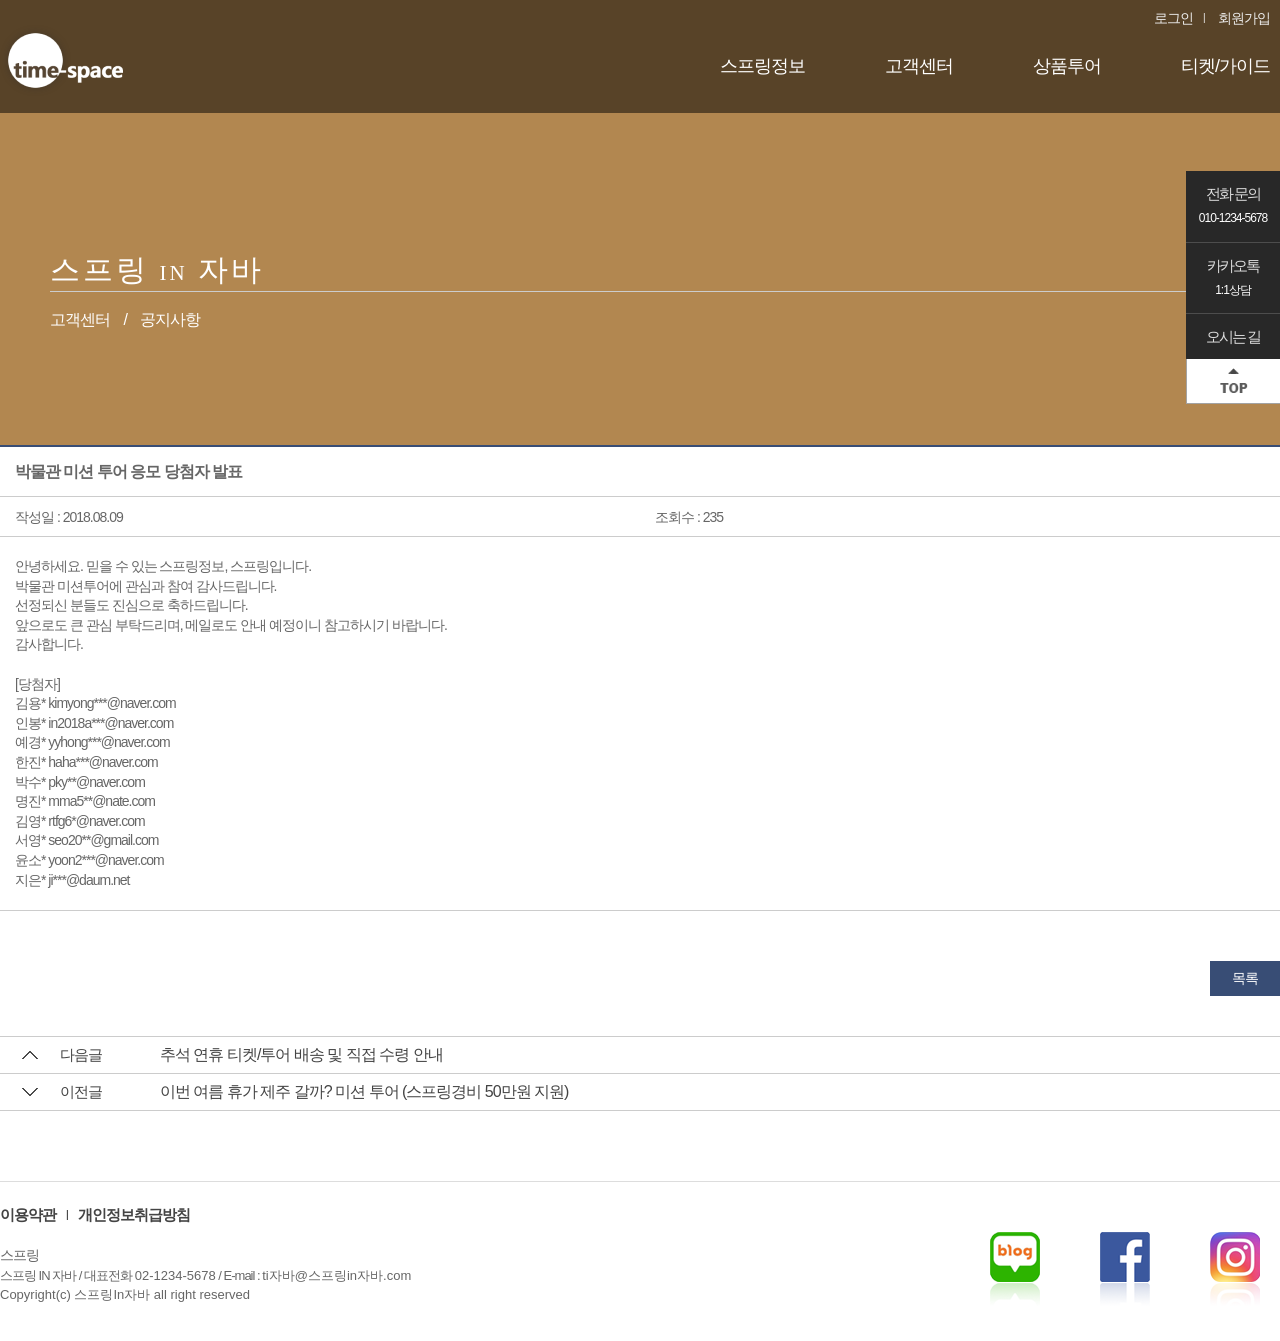
<file: src/main/webapp/resources/home/notice_view.html>
<!DOCTYPE html>
<html lang="ko">
<head>
<title> 박물관 미션 투어 당첨자 발표 | 공지사항 | 고객센터 | 스프링 </title>
<meta name="viewport" content="width=device-width, initial-scale=1, minimum-scale=1, maximum-scale=1">
<meta charset="utf-8" />
<meta http-equiv="X-UA-Compatible" content="IE=edge">
<link rel="stylesheet" href="css/common.css">
<script src="js/jquery-1.11.3.min.js"></script>
<script src="js/common.js"></script>  
<script src="js/jquery.smooth-scroll.min.js"></script> 
<!--[if lte IE 9]>
    <script src="js/html5shiv.js"></script>
	<script src="js/placeholders.min.js"></script>
<![endif]-->
</head>

<body>
<ul class="skipnavi">
    <li><a href="#container">본문내용</a></li>
</ul>
<!-- wrap -->
<div id="wrap">

	<header id="header">
		<div class="header_area box_inner clear">	
			<h1><a href="javascript:;">스프링 in 자바</a></h1>
			<p class="openMOgnb"><a href="#"><b class="hdd">메뉴열기</b> <span></span><span></span><span></span></a></p>
			<!-- header_cont -->
			<div class="header_cont">
				<ul class="util clear">
					<li><a href="javascript:;">로그인</a></li>
					<li><a href="javascript:;">회원가입</a></li>
				</ul>	
				<nav>
				<ul class="gnb clear">
					<li><a href="javascript:;" class="openAll1">스프링정보</a>

                        <div class="gnb_depth gnb_depth2_1">
                            <ul class="submenu_list">
                                <li><a href="javascript:;">국내</a></li>
                                <li><a href="javascript:;">해외</a></li>
                            </ul>
                        </div>
					</li>
					<li><a href="javascript:;" class="openAll2">고객센터</a>
				        <div class="gnb_depth gnb_depth2_2">
                            <ul class="submenu_list">
                                <li><a href="javascript:;">공지사항</a></li>
                                <li><a href="javascript:;">문의하기</a></li>
                            </ul>
                        </div>
					</li>
					<li><a href="javascript:;" class="openAll3">상품투어</a>
                        <div class="gnb_depth gnb_depth2_3">
                            <ul class="submenu_list">
                                <li><a href="javascript:;">프로그램 소개</a></li>
                                <li><a href="javascript:;">스프링자료</a></li>
                            </ul>
                        </div>
					</li>
					<li><a href="javascript:;" class="openAll4">티켓/가이드</a>
                        <div class="gnb_depth gnb_depth2_4">
                            <ul class="submenu_list">
                                <li><a href="javascript:;">항공</a></li>
                                <li><a href="javascript:;">호텔</a></li>
                            </ul>
                        </div>
					</li>
				</ul>
                </nav>
				<p class="closePop"><a href="javascript:;">닫기</a></p>
			</div>
			<!-- //header_cont -->
		</div>
	</header>
	
	<div id="container">
		<!-- location_area -->
		<div class="location_area customer">
			<div class="box_inner">
				<h2 class="tit_page">스프링 <span class="in">in</span> 자바</h2>
				<p class="location">고객센터 <span class="path">/</span> 공지사항</p>
				<ul class="page_menu clear">
					<li><a href="#" class="on">공지사항</a></li>
					<li><a href="#">문의하기</a></li>
				</ul>
			</div>
		</div>	
		<!-- //location_area -->

		<!-- bodytext_area -->
		<div class="bodytext_area box_inner">			
			<ul class="bbsview_list">
				<li class="bbs_title">박물관 미션 투어 응모 당첨자 발표</li>
				<li class="bbs_hit">작성일 : <span>2018.08.09</span></li>
				<li class="bbs_date">조회수 : <span>235</span></li>
				<li class="bbs_content">
					<div class="editer_content">
					    안녕하세요. 믿을 수 있는 스프링정보, 스프링입니다.<br>
                        박물관 미션투어에 관심과 참여 감사드립니다. <br>
                        선정되신 분들도 진심으로 축하드립니다. <br>
                        앞으로도 큰 관심 부탁드리며, 메일로도 안내 예정이니 참고하시기 바랍니다. <br>
                        감사합니다. <br><br>
                        [당첨자]<br>
                        김용* kimyong***@naver.com <br>
                        인봉* in2018a***@naver.com<br>
                        예경* yyhong***@naver.com<br>
                        한진* haha***@naver.com<br>
                        박수* pky**@naver.com<br>
                        명진* mma5**@nate.com<br>
                        김영* rtfg6*@naver.com<br>
                        서영* seo20**@gmail.com<br>
                        윤소* yoon2***@naver.com<br>
                        지은* ji***@daum.net
                    </div>
				</li>
			</ul>
			<p class="btn_line txt_right">
				<a href="javascript:;" class="btn_bbs">목록</a>
			</p>
			<ul class="near_list mt20">
				<li><h4 class="prev">다음글</h4><a href="javascript:;">추석 연휴 티켓/투어 배송 및 직접 수령 안내</a></li>		
				<li><h4 class="next">이전글</h4><a href="javascript:;">이번 여름 휴가 제주 갈까? 미션 투어 (스프링경비 50만원 지원)</a></li>
			</ul>
		</div>
		<!-- //bodytext_area -->

	</div>
	<!-- //container -->

	<footer>
		<div class="foot_area box_inner">
			<ul class="foot_list clear">
				<li><a href="javascript:;">이용약관</a></li>
				<li><a href="javascript:;">개인정보취급방침</a></li>
			</ul>
			<h2>스프링</h2>
            <p class="addr">스프링 IN 자바 <span class="gubun">/</span>        
				<span class="br_line">대표전화 <span class="space0">02-1234-5678</span> <span class="gubun">/</span>        
					<span class="br_line">E-mail : <span class="space0"> ti자바@스프링in자바.com</span></span>
				</span>
			</p>
			<p class="copy box_inner">Copyright(c) 스프링In자바 all right reserved</p>
			<ul class="snslink clear">
				<li><a href="javascript:;">blog</a></li>
				<li><a href="javascript:;">facebook</a></li>
				<li><a href="javascript:;">instargram</a></li>
			</ul>
		</div>
	</footer>

</div>
<!-- //wrap -->

<h2 class="hdd">빠른 링크 : 전화 문의,카카오톡,오시는 길,꼭대기로</h2>
<div class="quick_area">
	<ul class="quick_list">
		<li><a href="tel:010-1234-5678"><h3>전화 문의</h3><p>010-1234-5678</p></a></li>
		<li><a href="javascript:;"><h3>카카오톡 <em>상담</em></h3><p>1:1상담</p></a></li>
		<li><a href="javascript:;"><h3 class="to_contact">오시는 길</h3></a></li>
	</ul>
	<p class="to_top"><a href="#layout0" class="s_point">TOP</a></p>
</div>

</body>
</html>
</file>
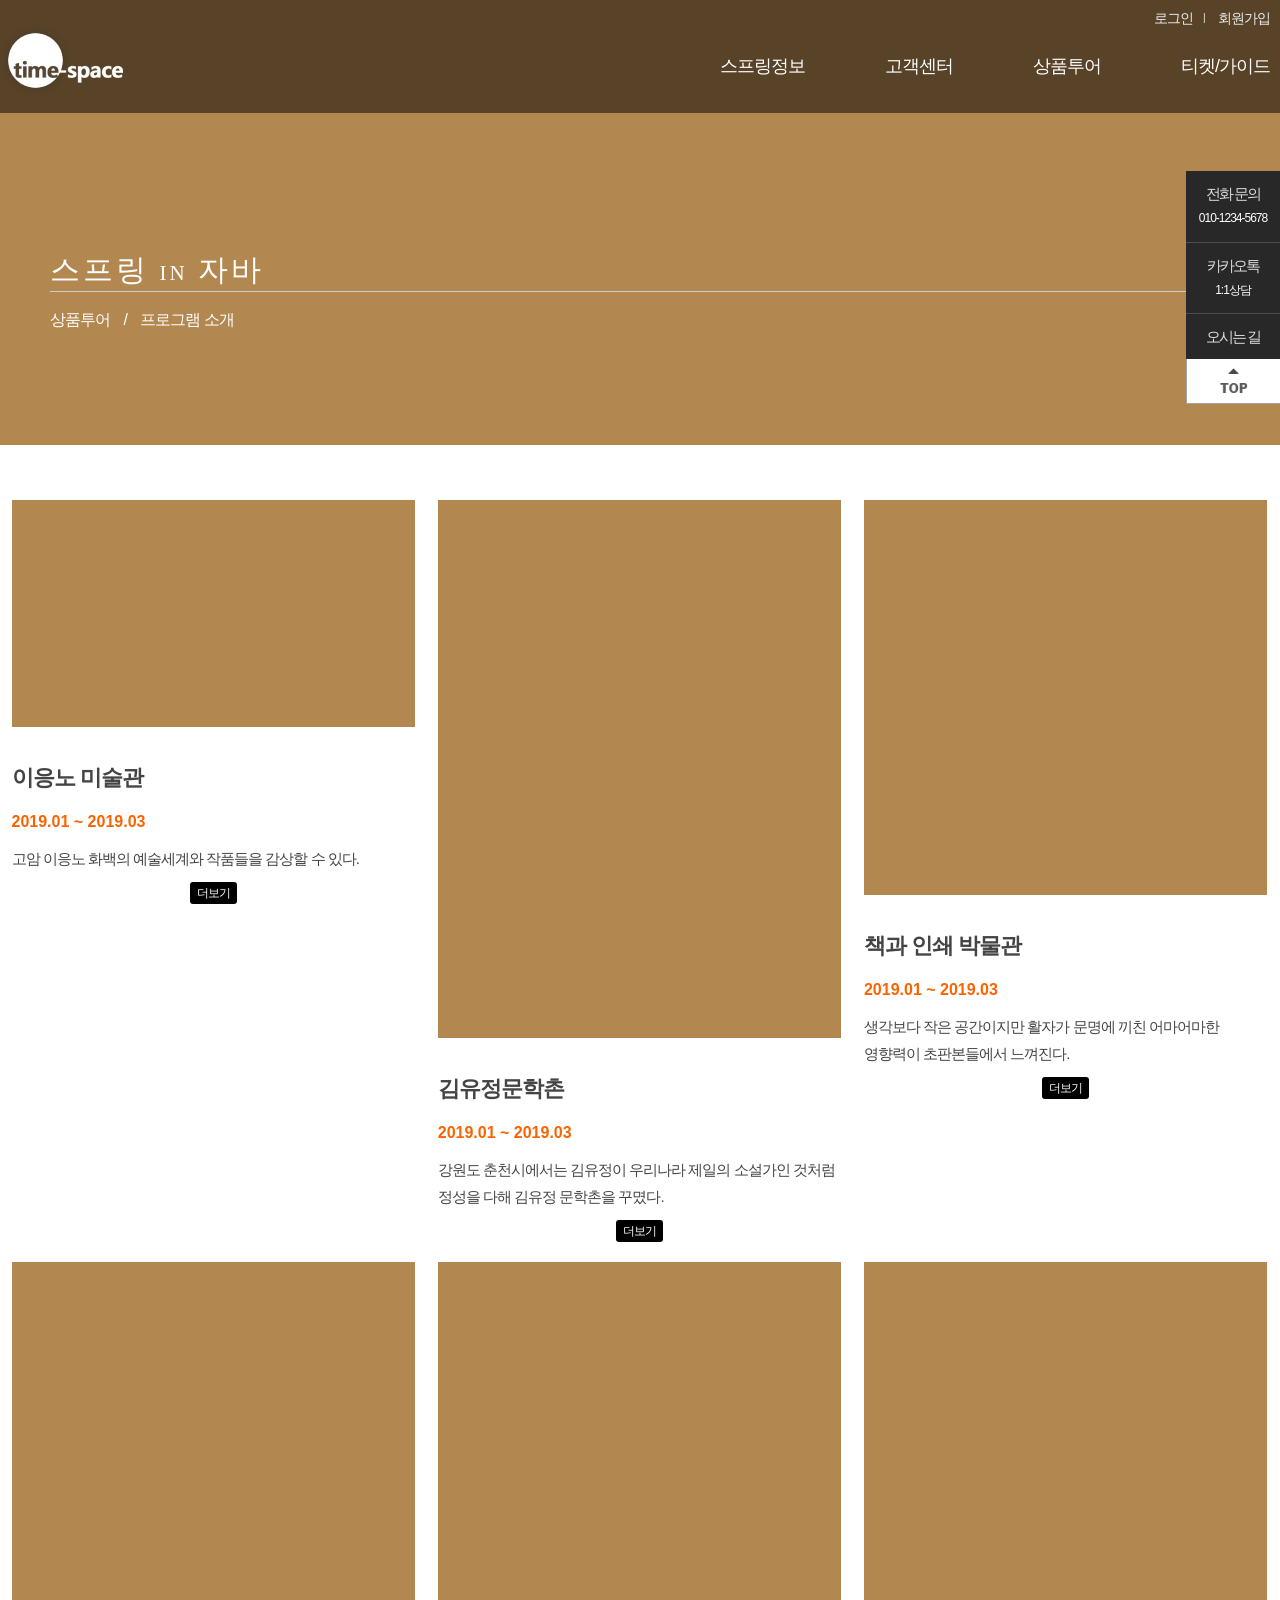
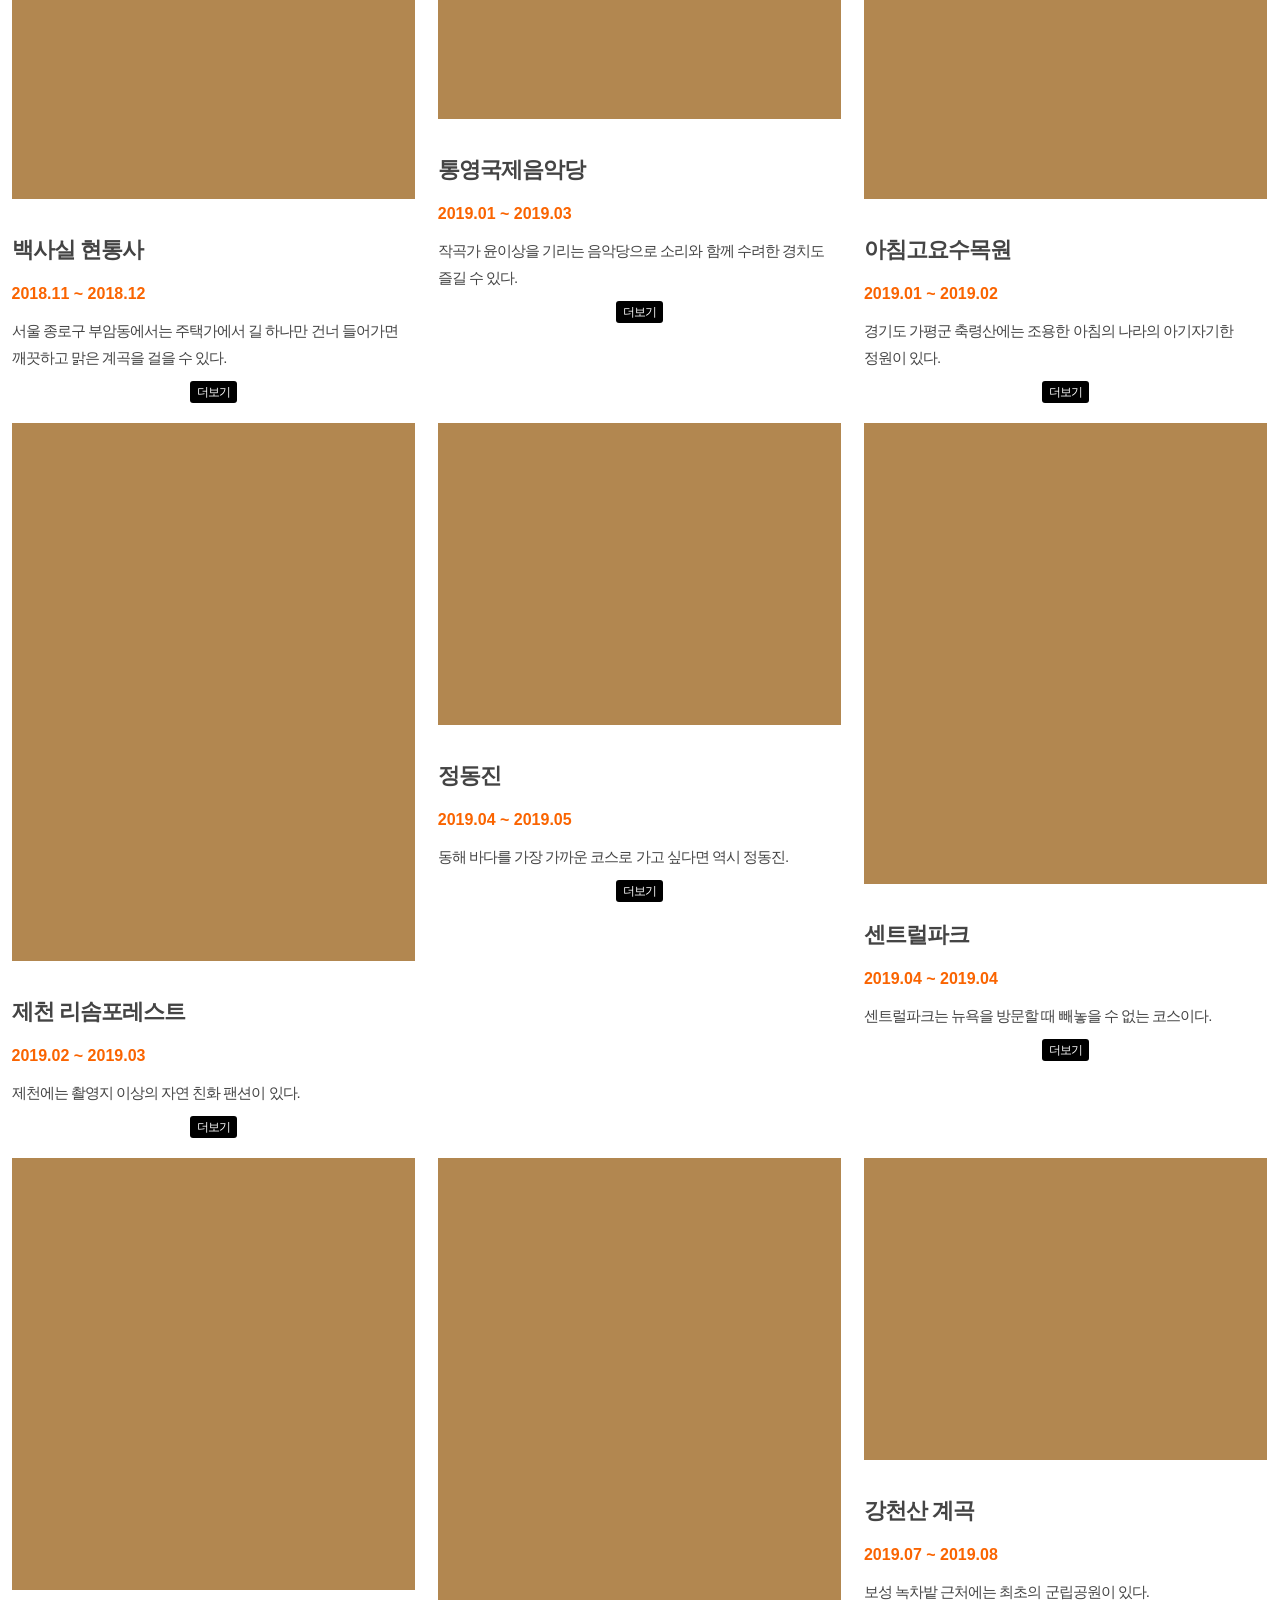
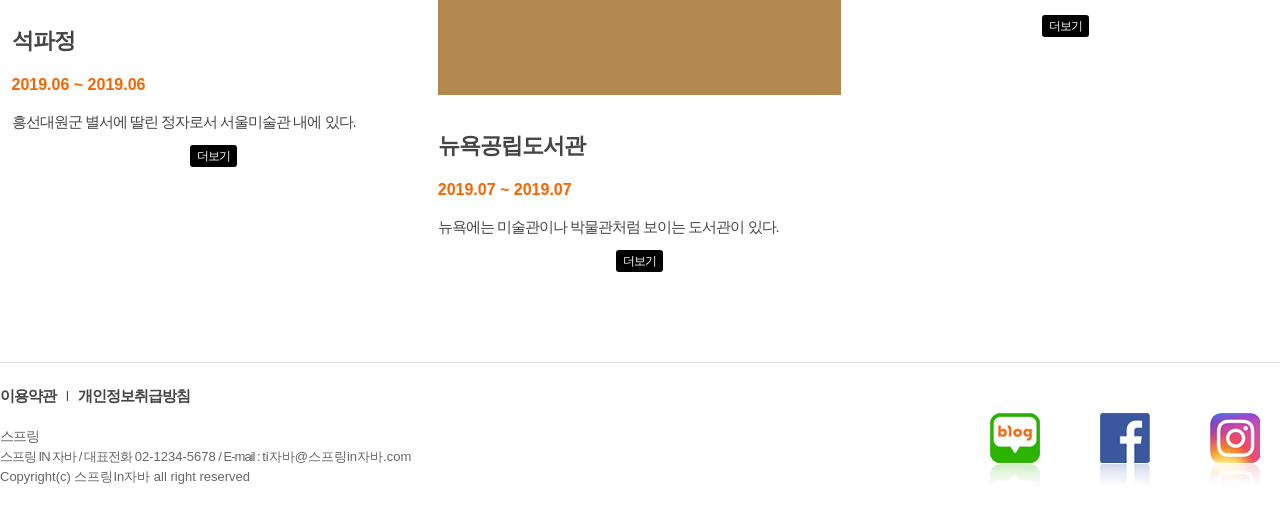
<file: src/main/webapp/resources/home/program.html>
<!DOCTYPE html>
<html lang="ko">
<head>
<title> 프로그램 소개 | 상품투어 | 스프링 </title>
<meta name="viewport" content="width=device-width, initial-scale=1, minimum-scale=1, maximum-scale=1">
<meta charset="utf-8" />
<meta http-equiv="X-UA-Compatible" content="IE=edge">
<link rel="stylesheet" href="css/common.css">
<script src="js/jquery-1.11.3.min.js"></script>
<script src="js/common.js"></script>  
<script src="js/jquery.smooth-scroll.min.js"></script> 
<!--[if lte IE 9]>
    <script src="js/html5shiv.js"></script>
	<script src="js/placeholders.min.js"></script>
<![endif]-->
</head>

<body>
<ul class="skipnavi">
    <li><a href="#container">본문내용</a></li>
</ul>
<!-- wrap -->
<div id="wrap">

	<header id="header">
		<div class="header_area box_inner clear">	
			<h1><a href="javascript:;">스프링 in 자바</a></h1>
			<p class="openMOgnb"><a href="#"><b class="hdd">메뉴열기</b> <span></span><span></span><span></span></a></p>
			<!-- header_cont -->
			<div class="header_cont">
				<ul class="util clear">
					<li><a href="javascript:;">로그인</a></li>
					<li><a href="javascript:;">회원가입</a></li>
				</ul>
				<nav>
				<ul class="gnb clear">
					<li><a href="javascript:;" class="openAll1">스프링정보</a>

                        <div class="gnb_depth gnb_depth2_1">
                            <ul class="submenu_list">
                                <li><a href="javascript:;">국내</a></li>
                                <li><a href="javascript:;">해외</a></li>
                            </ul>
                        </div>
					</li>
					<li><a href="javascript:;" class="openAll2">고객센터</a>
				        <div class="gnb_depth gnb_depth2_2">
                            <ul class="submenu_list">
                                <li><a href="javascript:;">공지사항</a></li>
                                <li><a href="javascript:;">문의하기</a></li>
                            </ul>
                        </div>
					</li>
					<li><a href="javascript:;" class="openAll3">상품투어</a>
                        <div class="gnb_depth gnb_depth2_3">
                            <ul class="submenu_list">
                                <li><a href="javascript:;">프로그램 소개</a></li>
                                <li><a href="javascript:;">스프링자료</a></li>
                            </ul>
                        </div>
					</li>
					<li><a href="javascript:;" class="openAll4">티켓/가이드</a>
                        <div class="gnb_depth gnb_depth2_4">
                            <ul class="submenu_list">
                                <li><a href="javascript:;">항공</a></li>
                                <li><a href="javascript:;">호텔</a></li>
                            </ul>
                        </div>
					</li>
				</ul>
                </nav>
				<p class="closePop"><a href="javascript:;">닫기</a></p>
			</div>
			<!-- //header_cont -->
		</div>
	</header>
	
	<div id="container">
		<!-- location_area -->
		<div class="location_area package">
			<div class="box_inner">
				<h2 class="tit_page">스프링 <span class="in">in</span> 자바</h2>
				<p class="location">상품투어 <span class="path">/</span> 프로그램 소개</p>
				<ul class="page_menu clear">
					<li><a href="javascript:;" class="on">프로그램 소개</a></li>
					<li><a href="javascript:;">스프링 자료</a></li>
				</ul>
			</div>
		</div>	
		<!-- //location_area -->

		<!-- bodytext_area -->
		<div class="bodytext_area place_area box_inner">
			<ul class="program_list clear">
				<li>
					<img class="img_place" src="img/img_place_01.jpg" alt="이응노 미술관" />
					<h3>이응노 미술관</h3>
					<p class="subttl">2019.01 ~ 2019.03</p>
					<div class="program_content">
						<p>고암 이응노 화백의 예술세계와 작품들을 감상할 수 있다. <span class="subtxt">대전에 위치한 이응노 미술관에서는 대전과 파리, 한국과 프랑스, 아시아와 유럽의 커뮤니케이션이 일어난다.</span></p>
					</div>
					<p class="btn_more"><a href="javascript:;">더보기</a></p>
				</li>
				<li>
					<img class="img_place" src="img/img_place_02.jpg" alt="김유정문학촌" />
					<h3>김유정문학촌</h3>
					<p class="subttl">2019.01 ~ 2019.03</p>
					<div class="program_content">
						<p>강원도 춘천시에서는 김유정이 우리나라 제일의 소설가인 것처럼 정성을 다해 김유정 문학촌을 꾸몄다. <span class="subtxt">기념관은 물론이고 소설의 마지막 장면을 실제크기 동상으로 재연하기도 했다. 우리를 감동시킨 많은 다른 문학가, 예술인들도 해당 지자체에서 성의를 다해 기렸으면 하는 바램이다.</span></p>
					</div>
					<p class="btn_more"><a href="javascript:;">더보기</a></p>
				</li>
				<li>
					<img class="img_place" src="img/img_place_03.jpg" alt="책과 인쇄 박물관" />
					<h3>책과 인쇄 박물관</h3>
					<p class="subttl">2019.01 ~ 2019.03</p>
					<div class="program_content">
						<p>생각보다 작은 공간이지만 활자가 문명에 끼친 어마어마한 영향력이 초판본들에서 느껴진다. <span class="subtxt">박물만 볼 수 있는 것이 아니라 아직까지도 그 시절에 인쇄 과정을 손수 체험 할 수 있는 시간을 제공하고 있다.</span></p>
					</div>
					<p class="btn_more"><a href="javascript:;">더보기</a></p>
				</li>
				<li>
					<img class="img_place" src="img/img_place_04.jpg" alt="백사실 현통사" />
					<h3>백사실 현통사</h3>
					<p class="subttl">2018.11 ~ 2018.12</p>
					<div class="program_content">
						<p>서울 종로구 부암동에서는 주택가에서 길 하나만 건너 들어가면 깨끗하고 맑은 계곡을 걸을 수 있다. <span class="subtxt">백사실 가는 길에 사찰도 있어주지만 더 들어가면 조선후기 별서 백석동천을 만날 수 있다.</span></p>
					</div>
					<p class="btn_more"><a href="javascript:;">더보기</a></p>
				</li>
				<li>
					<img class="img_place" src="img/img_place_05.jpg" alt="통영국제음악당" />
					<h3>통영국제음악당</h3>
					<p class="subttl">2019.01 ~ 2019.03</p>
					<div class="program_content">
						<p>작곡가 윤이상을 기리는 음악당으로 소리와 함께 수려한 경치도 즐길 수 있다. <span class="subtxt">봄과 가을에 통영국제음악제가 열리며 가을에는 윤이상국제음악콩쿠르가 열린다.</span></p>
					</div>
					<p class="btn_more"><a href="javascript:;">더보기</a></p>
				</li>
				<li>
					<img class="img_place" src="img/img_place_06.jpg" alt="아침고요수목원" />
					<h3>아침고요수목원</h3>
					<p class="subttl">2019.01 ~ 2019.02</p>
					<div class="program_content">
						<p>경기도 가평군 축령산에는 조용한 아침의 나라의 아기자기한 정원이 있다. <span class="subtxt">너무 거대하지 않으면서도 수려한 산림욕장을 원한다면 아침고요수목원을 산책하라.</span></p>
					</div>
					<p class="btn_more"><a href="javascript:;">더보기</a></p>
				</li>
				<li>
					<img class="img_place" src="img/img_place_07.jpg" alt="제천 리솜포레스트" />
					<h3>제천 리솜포레스트</h3>
					<p class="subttl">2019.02 ~ 2019.03</p>
					<div class="program_content">
						<p>제천에는 촬영지 이상의 자연 친화 팬션이 있다. <span class="subtxt">리솜 포레스트는 아름드리 피톤치드 정글속에 모던한 빌라 하나씩을 꽂아 놓은 듯한 구조를 하고 있다.</span></p>
					</div>
					<p class="btn_more"><a href="javascript:;">더보기</a></p>
				<li>
					<img class="img_place" src="img/img_place_08.jpg" alt="정동진" />
					<h3>정동진</h3>
					<p class="subttl">2019.04 ~ 2019.05</p>
					<div class="program_content">
						<p>동해 바다를 가장 가까운 코스로 가고 싶다면 역시 정동진. <span class="subtxt">정동진역은 세계에서 가장 바닷가에 가까운 기차역으로 기네스북에 등재되어 있다고 한다.</span></p>
					</div>
					<p class="btn_more"><a href="javascript:;">더보기</a></p>
				</li>
				<li>
					<img class="img_place" src="img/img_place_09.jpg" alt="센트럴파크" />
					<h3>센트럴파크</h3>
					<p class="subttl">2019.04 ~ 2019.04</p>
					<div class="program_content">
						<p>센트럴파크는 뉴욕을 방문할 때 빼놓을 수 없는 코스이다. <span class="subtxt">여름이면 여름, 겨울이면 겨울 어느 때라도 실망시키지 않는 영화와 현실의 명소이다.</span> </p>
					</div>
					<p class="btn_more"><a href="javascript:;">더보기</a></p>
				</li>
				<li>
					<img class="img_place" src="img/img_place_10.jpg" alt="석파정" />
					<h3>석파정</h3>
					<p class="subttl">2019.06 ~ 2019.06</p>
					<div class="program_content">
						<p>흥선대원군 별서에 딸린 정자로서 서울미술관 내에 있다. <span class="subtxt">자연과 역사, 현대미술을 동시에 원한다면 석파정으로 오라.</span></p>
					</div>
					<p class="btn_more"><a href="javascript:;">더보기</a></p>
				</li>
				<li>
					<img class="img_place" src="img/img_place_11.jpg" alt="뉴욕공립도서관" />
					<h3>뉴욕공립도서관</h3>
					<p class="subttl">2019.07 ~ 2019.07</p>
					<div class="program_content">
						<p>뉴욕에는 미술관이나 박물관처럼 보이는 도서관이 있다. <span class="subtxt">외관 뿐 아니라 내부도 성이나 성당 못지 않은 중후한 멋을 뽐내는 이 곳은 주만들이 무료로 이용할 수 있는 도서관이다. </span> </p>
					</div>
					<p class="btn_more"><a href="javascript:;">더보기</a></p>
				</li>
				<li>
					<img class="img_place" src="img/img_place_12.jpg" alt="강천산 계곡" />
					<h3>강천산 계곡</h3>
					<p class="subttl">2019.07 ~ 2019.08</p>
					<div class="program_content">
						<p>보성 녹차밭 근처에는 최초의 군립공원이 있다.<span class="subtxt">산으로 올라가는 길에는 맨발로 걸을 수 있는 황톳길이 있고 꼭대기에는 다리가 떨리는 구름다리가 있다.</span> </p>
					</div>
					<p class="btn_more"><a href="javascript:;">더보기</a></p>
				</li>
			</ul>
		</div>
		<!-- //bodytext_area -->

	</div>
	<!-- //container -->

	<footer>
		<div class="foot_area box_inner">
			<ul class="foot_list clear">
				<li><a href="javascript:;">이용약관</a></li>
				<li><a href="javascript:;">개인정보취급방침</a></li>
			</ul>
			<h2>스프링</h2>
            <p class="addr">스프링 IN 자바 <span class="gubun">/</span>        
				<span class="br_line">대표전화 <span class="space0">02-1234-5678</span> <span class="gubun">/</span>        
					<span class="br_line">E-mail : <span class="space0"> ti자바@스프링in자바.com</span></span>
				</span>
			</p>
			<p class="copy box_inner">Copyright(c) 스프링In자바 all right reserved</p>
			<ul class="snslink clear">
				<li><a href="javascript:;">blog</a></li>
				<li><a href="javascript:;">facebook</a></li>
				<li><a href="javascript:;">instargram</a></li>
			</ul>
		</div>
	</footer>

</div>
<!-- //wrap -->

<h2 class="hdd">빠른 링크 : 전화 문의,카카오톡,오시는 길,꼭대기로</h2>
<div class="quick_area">
	<ul class="quick_list">
		<li><a href="tel:010-1234-5678"><h3>전화 문의</h3><p>010-1234-5678</p></a></li>
		<li><a href="javascript:;"><h3>카카오톡 <em>상담</em></h3><p>1:1상담</p></a></li>
		<li><a href="javascript:;"><h3 class="to_contact">오시는 길</h3></a></li>
	</ul>
	<p class="to_top"><a href="#layout0" class="s_point">TOP</a></p>
</div>

</body>
</html>
</file>
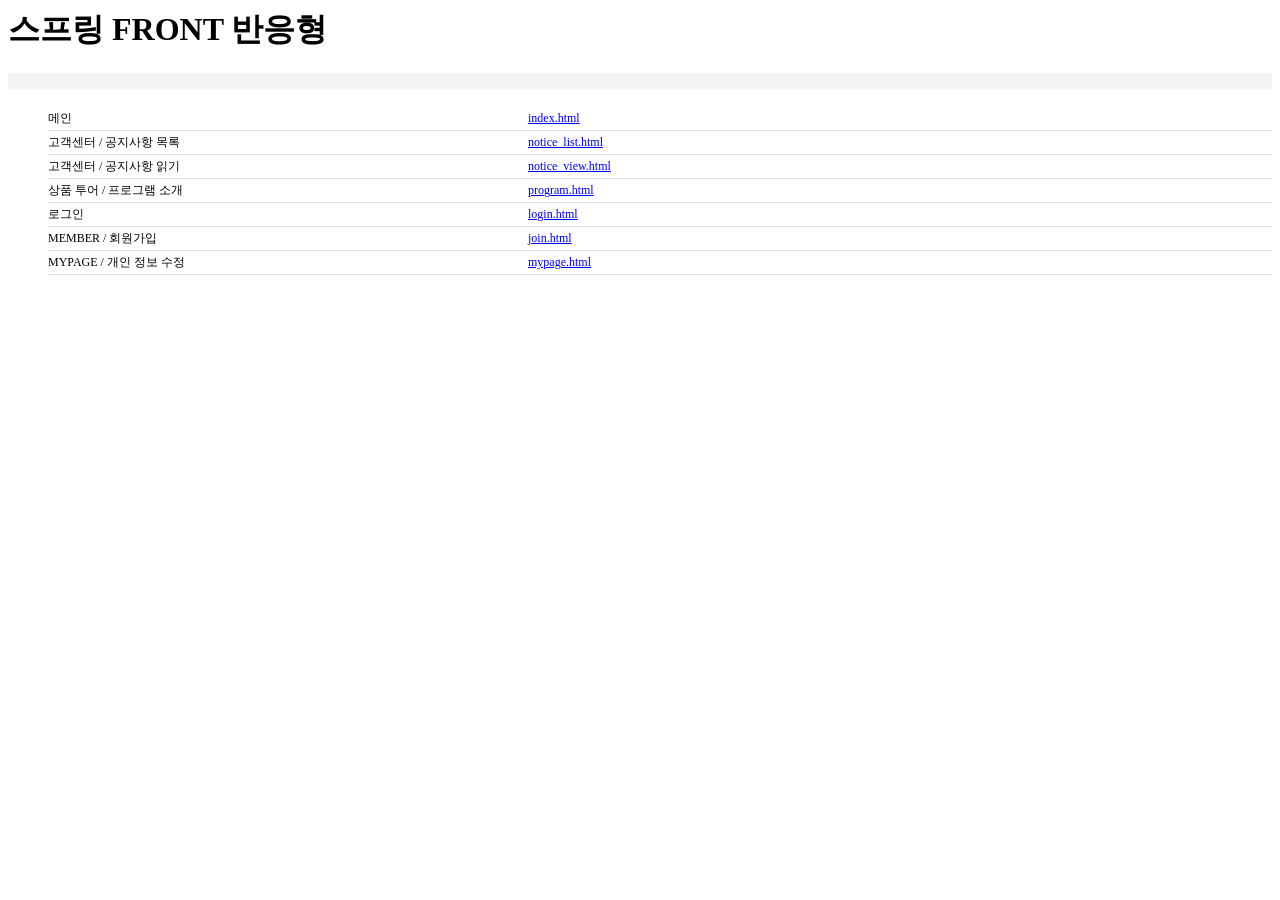
<file: src/main/webapp/resources/home/sitemap.html>
<html lang="ko"><head>
<meta charset="utf-8">
<meta http-equiv="X-UA-Compatible" content="IE=edge">
<meta name="viewport" content="user-scalable=no, initial-scale=1.0, maximum-scale=1.0, minimum-scale=1.0, width=device-width, target-densitydpi=medium-dpi" />
<title>스프링 사이트맵</title>
<style type="text/css">
* {font-family:"Malgun Gothic", "맑은고딕";}
p {padding:8px 40px; font-size:18px; font-weight:bold; background-color:#f4f4f4;}
ul {margin-bottom:50px;}
li {list-style:none; padding:3px 0; border-bottom:1px solid #ddd; font-size:12px;}
.tit {display:inline-block; width:300px;}
.bigo {display:inline-block; width:180px;}
@media all and (max-width:737px) {
	h1 {font-size:20px;}
	.tit {width:auto; font-size:15px;}
	.bigo {display:inline-block; width:auto; padding-left:20px; font-size:20px; color:#666;}
	a {display:block; font-size:20px;}
}
</style>
</head>

<body>
<h1>스프링 FRONT 반응형</h1>
<p></p>
<ul>
	<li><span class="tit">메인</span><span class="bigo"></span><a href="index.html" target="_blank">index.html</a></li>
	<li><span class="tit">고객센터 / 공지사항 목록</span><span class="bigo"></span><a href="notice_list.html" target="_blank">notice_list.html</a></li>
	<li><span class="tit">고객센터 / 공지사항 읽기</span><span class="bigo"></span><a href="notice_view.html" target="_blank">notice_view.html</a></li>
	<li><span class="tit">상품 투어 / 프로그램 소개</span><span class="bigo"></span><a href="program.html" target="_blank">program.html</a></li>
	<li><span class="tit">로그인</span><span class="bigo"></span><a href="login.html" target="_blank">login.html</a></li>
	<li><span class="tit">MEMBER / 회원가입</span><span class="bigo"></span><a href="join.html" target="_blank">join.html</a></li>
	<li><span class="tit">MYPAGE / 개인 정보 수정</span><span class="bigo"></span><a href="mypage.html" target="_blank">mypage.html</a></li>
</ul>
</body>
</html>
</file>
<file: src/main/webapp/resources/home/css/common.css>
@charset "utf-8";
@import url('layout_base.css');

/* reset element */
html, body, div, span, applet, object, iframe,
h1, h2, h3, h4, h5, h6, p, blockquote, pre,
a, abbr, acronym, address, big, cite, code,
del, dfn, em, img, ins, kbd, q, s, samp,
small, strike, strong, sub, sup, tt, var,
b, u, i, center,
dl, dt, dd, ol, ul, li,
fieldset, form, label, legend,button,
table, caption, tbody, tfoot, thead, tr, th, td,
article, aside, canvas, details, embed, 
figure, figcaption, footer, header, hgroup, 
menu, nav, output, ruby, section, summary,
time, mark, audio, video {
	margin:0; padding:0;
}
 h1, h2, h3, h4, h5, h6 {font-weight:normal; font-size:inherit;}

 /* HTML5 display-role reset for older browsers */
article, aside, details, figcaption, figure, footer, header, hgroup, 
menu, nav, section {display:block;}
body {line-height:1;}
blockquote, q {quotes:none;}
blockquote:before, blockquote:after,q:before, q:after {content:''; content:none;}

/* align, border, input */
img, fieldset, a {border:none;}
img {vertical-align:middle;}
table, thead, tbody, tfoot {border-collapse:collapse; border-spacing:0; border:0 none;}
ul, ol, li {list-style:none;}
address, em {font-style:normal;}
input, select, textarea, button, form img, label {vertical-align:middle;}

/* 건너뛰기 링크(접근성) */
.skipnavi {position:absolute; left:0; top:-50px; text-indent:-9999px; font-size:0; width:100%; z-index:999; }
.skipnavi li a:focus, 
.skipnavi li a:active {position:absolute; left:0; top:50px; display:block; width:100%; padding:5px 0; text-align:center; text-indent:0px; font-size:12px; font-weight:bold; background:#f2f2f2;}

/* anchor */
a {text-decoration:none;}
a:link {color:#444;}
a:visited {color:#444;}
a:hover {color:#444;}
a:focus {color:#444;}

/* checkbox & radio button Design */
input[type=checkbox].css-checkbox {
	overflow: hidden; position:absolute; left:-1000px; width:1px; height:1px;
}
input[type=checkbox].css-checkbox + label {
	display:inline-block; height:20px; padding-left:30px !important; line-height:20px !important; background:url(../img/bg_checkbox.png) no-repeat 0 0; background-size:20px; cursor:pointer; vertical-align:middle; font-size:15px;
	-webkit-touch-callout: none;
	-webkit-user-select: none;
	-khtml-user-select: none;
	-moz-user-select: none;
	-ms-user-select: none;
}
input[type=checkbox].css-checkbox:checked + label {
	background-position:0 -20px;
}
/* radio button design */
input[type=radio].css-radio {
	overflow:hidden; position:absolute; left:-1000px; width:1px; height:1px;
}
input[type=radio].css-radio + label {
	display:inline-block; padding-left:20px !important; margin-right:20px; background:url(../img/bg_radio.png) no-repeat 0 0; cursor:pointer; vertical-align:middle; font-size:15px;
	/*-webkit-touch-callout:none;
	-webkit-user-select:none;
	-khtml-user-select:none;
	-moz-user-select:none;
	-ms-user-select:none;*/
}
input[type=radio].css-radio:checked + label {
	background-position:0 -50px;
}
input::-ms-input-placeholder {color:#999;}
input::-webkit-input-placeholder {color:#999;}
input::-moz-placeholder {color:#999;}
textarea::-ms-input-placeholder {color:#999;}
textarea::-webkit-input-placeholder {color:#999;}
textarea::-moz-placeholder {color:#999;}

/* input_style */
input[type=text] {-webkit-appearance:none; box-sizing:border-box; display:inline-block; height:45px; padding:0 10px; border:1px solid #ccc; background-color:#fff;  line-height:normal; font-size:15px;}
input[type=number] {-webkit-appearance:none; box-sizing:border-box; display:inline-block; height:45px; padding:0 10px; border:1px solid #ccc; background-color:#fff;  line-height:normal; font-size:15px;}
input[type=password] {-webkit-appearance:none; box-sizing:border-box; display:inline-block; height:45px; padding:0 10px; border:1px solid #ccc; background-color:#fff;  line-height:normal; font-size:15px;}
input[type=tel] {-webkit-appearance:none; box-sizing:border-box; display:inline-block; height:45px; padding:0 10px; border:1px solid #ccc; background-color:#fff;  line-height:normal; font-size:15px;}
input[type=email] {-webkit-appearance:none; box-sizing:border-box; display:inline-block; height:45px; padding:0 10px; border:1px solid #ccc; background-color:#fff;  line-height:normal; font-size:15px;}
input[type=birthday] {-webkit-appearance:none; box-sizing:border-box; display:inline-block; height:45px; padding:0 10px; border:1px solid #ccc; background-color:#fff;  line-height:normal; font-size:15px;}
textarea {-webkit-appearance:none; box-sizing:border-box; padding:10px; border:1px solid #ccc; font-size:15px;}
select {-webkit-appearance:none; height:30px; padding:0 5px; box-sizing:border-box; border:1px solid #ccc;}

/* select_common */
.select_common {display:inline-block; box-sizing:border-box; position:relative; width:158px; height:35px; overflow:hidden; border:1px solid #ccc; background:url(../img/ico_selectArr.png) no-repeat 100% 50%;}
.select_common select {display:inline-block; width:185px; height:29px; padding:0 10px; border:none; background:none; font-size:15px;}

/* common */
html{height:100%;}
body {height:100%; font-family:'Malgun Gothic','맑은 고딕',sans-serif; font-size:16px; letter-spacing:-1px; color:#444; white-space:normal; word-wrap:break-word;}
input, select, textarea {box-sizing:border-box; font-size:15px; font-family:'Malgun Gothic','맑은 고딕',sans-serif; letter-spacing:-1px; color:#444; -webkit-appearance:none;}
textarea {box-sizing:border-box; padding:10px; border:1px solid #ccc;}
input, textarea {-webkit-appearance:none; border-radius:0;}
* {-webkit-text-size-adjust:none;}
.dp_none {display:none;}
.hdd, legend {font-size:0; width:0; height:0; line-height:0; text-indent:-9999px; overflow:hidden; visibility:hidden; position:absolute; top:0; left:0;}
caption {font-size:0; width:0; height:0; line-height:0; text-indent:-9999px; overflow:hidden;}
.clear:after {content:""; display:block; clear:both;}
hr {display:none;}

/* ======================================================================== PC */

/* button_style */
.btn_line {text-align:center; font-size:0;}
.btn_line a {margin-left:10px;}
.btn_line a:first-child {margin-left:0;}
.btn_srch {display:inline-block; width:70px; text-align:center; height:35px; font-size:14px; line-height:35px; vertical-align:middle; background:#384d75; color:#fff !important;}
.btn_bbs {display:inline-block; width:70px; text-align:center; height:35px; font-size:14px; line-height:35px; vertical-align:middle; background:#384d75; color:#fff !important;}
.btn_baseColor {display:inline-block; width:125px; height:50px; line-height:50px; background:#384d75; font-size:20px; color:#fff !important;}

/* layout */
#wrap {}
.box_inner {margin:0 auto;}

/* header */
header {position:absolute; left:0; top:0; width:100%; height:113px; background:rgba(0,0,0,0.5); z-index:100;}
header .header_area {/*position:relative;*/}
header .header_area h1 {float:left; padding:25px 0 0;}
header .header_area h1 a {display:block; width:270px; height:71px; text-indent:-9999px; overflow:hidden; background:url(../img/logo.png) no-repeat;}
header .header_area .openMOgnb {display:none;}
.header_cont {float:right; width:780px;padding-right:10px;}
.header_cont .util {text-align: right; padding-top:10px;}
.header_cont .util li {display:inline;}
.header_cont .util li:after {content:"|"; display:inline-block; padding:0 10px; font-size:10px; color:#eee; position:relative; top:-2px;}
.header_cont .util li:last-child:after {content:""; display:none;}
.header_cont .util li a {font-size:14px; color:#eee;}
.header_cont .gnb {float:right; box-sizing:border-box; padding-top:5px; /*height:113px;*/}
.header_cont .gnb li {float:left;}
.header_cont .gnb li a {display:block; padding:26px 40px; font-size:18px; color:#fff;}
.header_cont .gnb li:last-child a {padding-right:0;}
.header_cont .closePop {display:none;}
.gnb_depth {position:absolute; left:0; top:113px; width:100%; background:rgba(250,100,0,0.85); z-index:100; display:none;}
.gnb_depth .submenu_list {width:1050px; margin:0 auto; text-align:left;}
.gnb_depth2_1 .submenu_list {box-sizing:border-box; padding-left:480px;}
.gnb_depth2_2 .submenu_list {box-sizing:border-box; padding-left:600px;}
.gnb_depth2_3 .submenu_list {box-sizing:border-box; padding-left:730px;}
.gnb_depth2_4 .submenu_list {box-sizing:border-box; padding-left:940px;}
.gnb_depth .submenu_list li {display:inline;}
.gnb_depth .submenu_list li a {display:inline-block; padding:20px;}
.gnb_depth .submenu_list li:last-child a {padding-right:0;}
.gnb_depth .submenu_list li a.on {color:#fff;}

/* footer */
footer {border-top:1px solid #ddd;}
footer .foot_area {position:relative; padding-bottom:40px;}
footer .foot_area .foot_list {padding-top:25px;}
footer .foot_area .foot_list li {float:left;}
footer .foot_area .foot_list li:first-child:after {content:"|"; display:inline-block; padding:0 10px; font-size:10px; color:#000; position:relative; top:-2px;}
footer .foot_area .foot_list li a {font-weight:bold; font-size:15px;}
footer .foot_area h2 {padding-top:25px; font-size:14px; color:#666;}
footer .foot_area .addr {padding-top:5px; line-height:1.4; font-size:13px; color:#666;}
footer .foot_area .addr .space0 {letter-spacing: 0;}
footer .foot_area .copy {padding-top:3px; font-size:13px; color:#666; letter-spacing:0;}
footer .foot_area .snslink {position:absolute; right:20px; top:50px;}
footer .foot_area .snslink li {float:left; margin-left:60px;}
footer .foot_area .snslink li a {display:block; width:50px; height:74px; text-indent:-9999px; overflow:hidden; background:url(../img/ico_blog_r.png) no-repeat;}
footer .foot_area .snslink li + li a {background-image:url(../img/ico_facebook_r.png);}
footer .foot_area .snslink li + li + li a {background-image:url(../img/ico_instargram_r.png);}

/* container */
#container {padding-bottom:70px;}

/* main rolling */
.main_rolling_mobile {display: none;}
.visualRoll {position:relative; width:100%;}
.viewImgList {position:relative; width:100%;}	
.viewImgList li {text-align:center; height:550px; line-height:550px;}
.viewImgList li.imglist0 {position:relative; z-index:50; background:url('../img/mainslide01.jpg') no-repeat center;}
.viewImgList li.imglist1 {position:absolute; width:100%; left:0; top:0; z-index:10; background:url('../img/mainslide02.jpg') no-repeat center;}
.viewImgList li.imglist2 {position:absolute; width:100%; left:0; top:0; z-index:10; background:url('../img/mainslide03.jpg') no-repeat center;}
.viewImgList li {background-size:cover !important;}
.viewImgList li .roll_content {position:relative;}
.viewImgList li .roll_content .roll_txtline {position:absolute; left:0; bottom:60px; width:100%; line-height:1; text-align:center; font-size:22px; color:#fff; letter-spacing:2px;}
.rollbtnArea {position:absolute; width:100%; left:0; bottom:25px; z-index:200;}
.rollbtnArea .rollingbtn {width:320px; margin:0 auto; text-align:center;}
.rollbtnArea .rollingbtn li {display:inline-block; margin-right:5px;}
.rollbtnArea .rollingbtn li.butt0 {margin-left:10px;}
.rollbtnArea .rollingbtn li.rollstop {}
.rollbtnArea .rollingbtn li.rollplay {display:none;}
.rollbtnArea .rollingbtn li a {vertical-align:top;}

/* about_area */
.about_area {}
.about_area h2 {padding:55px 0 105px; text-align:center; font-size:40px;}
.about_area .about_box {background:#f4f0e9;}
.about_area .place_list {}
.about_area .place_list li {float:left; width:32%; margin-left:2%; text-align:center; position:relative; top:-50px;}
.about_area .place_list li:first-child {margin-left:0;}
.about_area .place_list li .img_topplace {width:100%;}
.about_area .place_list li h3 {font-weight:bold; font-size:18px; padding-top:25px; color:#000;}
.about_area .place_list li p.txt {box-sizing:border-box; padding:10px 30px 0; width:100%; overflow:hidden; word-break:keep-all; line-height:1.8; color:#666;}
.about_area .place_list li .view {display:inline-block; margin-top:20px; padding-top:5px; border-top:2px solid #333; color:#666;}

/* app_area */
.appbbs_area {padding:60px 0;}
.appbbs_area .appbbs_box {}
.appbbs_box .app_line {float:left; width:66%; box-sizing:border-box; padding:45px 0; text-align:center; background:url(../img/bg_app.jpg) repeat; font-size:0;}
.appbbs_box .app_line a {display:inline-block; width:42.4%; height:100px; line-height:100px; box-sizing:border-box; padding-left:75px; text-align:left; background:rgba(0,0,0,0.3) url(../img/ico_katalk.png) no-repeat 20px 50%; border:2px solid #fff; margin-right:10px; font-size:26px; color:#fff; vertical-align:middle;}
.appbbs_box .app_line a + a {margin-right:0; padding-left:85px;background-image:url(../img/ico_phone.png);}
.appbbs_box .bbs_line {float:right; width:30%;}
.appbbs_box .bbs_line h3 {font-size:26px;}
.appbbs_box .bbs_line .notice_recent {padding-top:10px;}
.appbbs_box .bbs_line .notice_recent li {padding:8px 0;}
.appbbs_box .bbs_line .notice_recent li a {display:block; padding-left:14px; background:url(../img/ico_bullet.png) no-repeat 0 50%; overflow:hidden; text-overflow:ellipsis; white-space:nowrap;}

/* quick_list */
.quick_area {position:fixed; top:171px; right:0; width:94px; z-index:100;}
.quick_area .quick_list {}
.quick_area .quick_list li {text-align:center; background:#282828; font-size:15px;}
.quick_area .quick_list li a {display:block; padding:15px 0; border-top:1px solid #4d4d4d;}
.quick_area .quick_list li:first-child a {border-top:none;}
.quick_area .quick_list li a h3 {padding-bottom:10px; color:#ddd; letter-spacing:-2px;}
.quick_area .quick_list li:last-child a h3 {padding-bottom:0;}
.quick_area .quick_list li a h3 em {display:none;}
.quick_area .quick_list li a p {line-height:1.3; font-size:12px; color:#fff;}
.to_top {text-align:center; background:#fff;}
.to_top a {display:block; height:45px; box-sizing:border-box; text-indent:-9999px; overflow:hidden; border-left:1px solid #a3a3a3; border-bottom:1px solid #a3a3a3; background:url(../img/ico_totop.png) no-repeat center; background-size:50%;}

/* popup_base */
.popup_base {position:absolute; left:0; top:0; width:100%; height:100%; background:rgba(0,0,0,0.7); z-index:200; display:none;}
.popup_base .pop_content {position:relative; width:580px; margin:200px auto 0; box-sizing:border-box; background:#fff;}
.pop_content .btn_xpop {position:absolute; right:0; top:-55px;}
.pop_content .btn_xpop a {display:block; width:45px; height:45px; text-align:center; text-indent:-9999px; overflow:hidden; background:url(../img/btn_xpop.png) no-repeat; background-size:45px;}
.pop_content .pop_list li {padding:36px; text-align:center;}
.pop_content .pop_list li + li {background:#f4f0e9;}
.pop_content .pop_list li + li + li {background:#fff;}
.pop_content .pop_list li h2.tit_pop {padding:10px 0 24px; font-weight:bold; font-size:30px; letter-spacing:-2px;}
.pop_content .pop_list li img.pop_img {width:100%;}
.pop_content .pop_list li .pop_txt {padding-top:15px}
.pop_content .pop_list li .pop_txt p {padding-top:10px; line-height:1.8; font-size:17px; width:95%; margin:0 auto; overflow:hidden; word-break:keep-all; letter-spacing:-2px;}

/* sub_page */
.location_area {height:445px; background:url(../img/img_top2.jpg) no-repeat center bottom;}
.location_area.about {}
.location_area.customer {background-image:url(../img/img_top2.jpg);}
.location_area.package {background-image:url(../img/img_top3.jpg);}
.location_area.ticket {background-image:url(../img/img_top4.jpg);}
.location_area.member {background-image:url(../img/img_top5.jpg);}
.location_area h2.tit_page {padding:250px 0 0 0; margin:0 50px; border-bottom:1px solid #ccc; font:30px "Arial Narrow"; color:#fff; letter-spacing:3px;}
.location_area h2.tit_page .in {font-variant: small-caps;}
.location_area p.location {padding:20px 0 0 50px; color:#fff;}
.location_area p.location .path {display:inline-block; padding:0 10px;}
.location_area ul.page_menu {display:none;}
.bodytext_area {box-sizing:border-box; padding:0px;}

/* 공지사항 목록 */
.minisrch_form {width:100%; text-align:right; margin-bottom:20px;}
.minisrch_form .tbox {padding:0 5px 0 30px; width:200px; height:35px; line-height:35px; border:none; border-bottom:1px solid #ccc; background:url('../img/ico_search.png') no-repeat 10px 50%; background-size:15px;}
.bbsListTbl {width:100%; border-top:2px solid #384d75;}
.bbsListTbl th, .bbsListTbl td {padding:10px; box-sizing:border-box; height:55px;}
.bbsListTbl th {border-bottom:1px solid #ccc; background:#f0f3fa;}
.bbsListTbl td {text-align:center; line-height:1.3; border-bottom:1px solid #ccc;}
.bbsListTbl td.tit_notice {text-align:left;}
.bbsListTbl td:nth-child(1) {width:5%;}
.bbsListTbl td:nth-child(2) {width:55%;}
.bbsListTbl td:nth-child(3) {width:10%;}
.bbsListTbl td:nth-child(4) {width:15%;}
.pagination {padding:40px 0 0; text-align:center;}
.pagination a {display:inline-block; }
.pagination a.pbtn {display:inline-block; padding:7px; text-align:center; vertical-align:middle; font-size:0;}
.pagination a .pagenum {display:inline-block; width:25px; height:25px; line-height:25px; text-align:center; vertical-align:middle;}
.pagination a .currentpage {border-radius:3px; background:#384d75; color:#fff;}
.pagination a:hover .pagenum {border-radius:3px; background:#ddd;}

/* 공지사항 상세보기 */
.bbsview_list {padding-bottom:30px;  border-top:2px solid #384d75;}
.bbsview_list li {box-sizing:border-box; padding:0 15px; border-bottom:1px solid #ccc; font-size:14px; color:#666;}
.bbsview_list li.bbs_title {width:100%; overflow:hidden; white-space:nowrap; text-overflow:ellipsis; height:50px; line-height:50px; font-weight:bold; font-size:16px;}
.bbsview_list li.bbs_hit {overflow:hidden; height:40px; line-height:40px; float:left; width:50%;}
.bbsview_list li.bbs_date {height:40px; line-height:40px; float:left; width:50%;}
.bbsview_list li.bbs_content {clear:both; min-height:200px; padding:20px 15px;}
.bbsview_list li.bbs_content .editer_content {line-height:1.4;}
.near_list {border-top:1px solid #ccc;}
.near_list li {padding:10px; border-bottom:1px solid #ccc;}
.near_list li:after {content:""; display:block; clear:both;}
.near_list li h4 { float:left; width:100px; padding:0 0 0 50px; background:url(../img/ico_nearNext.png) no-repeat 12px 50%; font-size:15px;}
.near_list li h4.next {background:url('../img/ico_nearPrev.png') no-repeat 12px 50%;}
.near_list li a {float:left;}

/* place_area */
.bodytext_area.place_area {padding:55px 0 0;}
.program_list li {float:left; width:31.5%; margin:0 0.9%;}
.program_list li:nth-child(3n+1) {clear:both;}
.program_list li .img_place {display:block;  width:100%;}
.program_list li h3 {padding:40px 0 0; font-weight:bold; font-size:22px;}
.program_list li .subttl {padding:25px 0 0; font-weight:bold; font-size:16px; color:#fa6400; letter-spacing: 0;}
.program_list li .program_content {padding:15px 0 0; line-height:1.8; font-size:15px;}
.program_list li .program_content p {width:100%; overflow:hidden; word-break:keep-all;}
.program_list li .program_content p .subtxt {display: none;}
.program_list li .btn_more {padding:10px 0 20px; text-align:center; font-size:12px;}
.program_list li .btn_more a {display:inline-block; padding:5px 7px; border-radius:3px; background:#000; color:#fff;}

/* login */
.login_wrap {width:468px; margin:50px auto 0;}
h1.loginTit {text-align:center;}
h1.loginTit a {display:block;}
h1.loginTit a img {width:100%;}
.login_list {width:75%; margin:70px auto 20px;}
.login_list li {position:relative; margin-bottom:4px; height:54px; box-sizing:border-box; padding-left:50px; border-radius:5px;}
.login_list li a {display:block; height:54px; box-sizing:border-box; line-height:54px; text-align:center; vertical-align:middle; font-size:14px; color:#fff;}
.login_list li:last-child {margin-bottom:0;}
.login_list li.kakao {background:#ffea26 url(../img/ico_kakao.png) no-repeat 15px 50%; background-size:45px 45px;}
.login_list li.kakao a {color:#202224;}
.login_list li.naver {background:#00c300 url(../img/ico_naver.png) no-repeat 15px 50%; background-size:45px 45px;}
.login_list li.facebook {background:#405ea9 url(../img/ico_face.png) no-repeat 15px 50%; background-size:45px 45px;}
.login_list li.cellphone {background:#888 url(../img/ico_cellphone.png) no-repeat 15px 50%; background-size:45px 45px;}

.btnonoff_line {width:75%; margin:10px auto; text-align:center;}
.btnonoff_line .btn_onoff {margin-left:5px; font-size:14px;}
.switch {position:relative; display:inline-block; width:35px; height:22px; margin:0; padding:0; border-radius:16px; background:#e5e5e5; vertical-align:top; appearance:none; cursor:pointer; z-index:0;}
.switch:before {content:""; position:absolute; left:1px; top:1px; width:33px; height:20px; border-radius:15px; background:#fff; z-index:1;}
.switch:after {content:""; position:absolute; left:1px; top:1px; width:19px; height:19px; border-radius:20px; background:#fff; -webkit-transition-duration:300ms; transition-duration:300ms; -webkit-box-shadow:0 2px 5px #999; box-shadow:0 2px 5px #999; z-index:2;}
.switchOn, .switchOn:before {background:#1a57cb !important;}
.switchOn:after {left:15px !important;}

/* 회원가입 */
.appForm {margin:40px auto 0;}
.appForm .info_pilsoo {position:relative; padding-left:20px; padding-bottom:10px; border-bottom:2px solid #000; font-size:15px; color:#f00;}
.appForm .pilsoo_item:before {content:"*"; display:inline-block; position:absolute; left:5px; top:3px; width:15px; font-weight:bold; font-size:17px; color:#f00;}
.appForm .app_list {padding:10px 0; border-bottom:1px solid #ccc;}
.appForm .app_list li {padding:8px 0;}
.appForm .app_list li .tit_lbl {position:relative; float:left; width:150px; box-sizing:border-box; padding-left:20px; line-height:42px; font-weight:bold; font-size:17px; letter-spacing: -2px;}
.appForm .app_list li .app_content {float:right; width:770px;}
.appForm .app_list li .app_content * {vertical-align:top;}
.appForm .app_list li .app_content.email_area .ico_space {display: inline-block; padding-top:10px;}
.appForm .app_list li .app_content.radio_area {height:45px; box-sizing:border-box; padding-top:12px;}
.appForm .app_list li .app_content.checkbox_area {height:45px; box-sizing:border-box; padding-top:12px;}
.appForm .app_list li .app_content label {vertical-align:middle;}
.appForm .app_list li .select_common {width:160px; height:45px; background-position:100% 50%; border:1px solid #ccc;}
.appForm .app_list li .select_common select {width:200px; height:43px;}
.appForm .app_list li textarea {height:245px;}
.appForm .info_line {padding:10px 10px 20px; font-size:15px;}
.btn_line {padding:20px 0;}
.btn_line a.btn_app {height:37px; line-height:37px; margin-left:100px; font-size:14px;}

/* MYPAGE */
.myinfo dt {width:170px; height:70px; line-height:70px; text-align:center; background:#dfe3ea; font-size:18px; background:#000; color:#fff;}
.myinfo dd {border-top:2px solid #000;}
.regForm .reg_list {padding:10px 0 0; background:url(../img/bg_reglist.png) repeat-y;}
.regForm .reg_list li {min-height:60px; padding:0; border-bottom:1px solid #ccc;}
.regForm .reg_list li .tit_lbl {position:relative; float:left; width:150px; box-sizing:border-box; padding-left:20px; line-height:60px; font-weight:bold; font-size:16px;}
.regForm .reg_list li .reg_content {float:right; width:770px; box-sizing:border-box; padding-left:20px; padding-top:25px;font-size:15px;}
.regForm .reg_list li .reg_content * {vertical-align:middle;}
.regForm .reg_list li .reg_content.radio_area {padding-top:20px;}
.regForm .reg_list li .reg_content label {vertical-align:middle;}
.regForm .reg_list li .reg_content .info_line {padding:10px 10px 17px 0; font-size:15px;}


@media all and (max-width:1065px) and (min-width:801px) {			/* ipad가로, ipadPro가로세로, gallexyTab가로 */
	.box_inner {width:100%;}	
    header .header_area h1 {padding-left:20px;}
	.header_cont {float:right; width:60%; padding-right:20px;}		/* gnb 간격 줄임 */
	.header_cont .gnb li a {padding:26px 25px;}
	.gnb_depth .submenu_list {width:100%; padding-left:52%;}
    .gnb_depth .submenu_list li a {padding:20px;}                  /* 없으면 395행을 따르게 됨 */
	#container {padding-bottom:20px;}
    .about_area .place_list {box-sizing:border-box; padding:0 20px;}
    .appbbs_area .appbbs_box {box-sizing:border-box; padding:0 20px;}
    .appbbs_box .app_line a {font-size:21px;}
    footer .foot_area {box-sizing:border-box; padding-left:20px;}
    footer .foot_area .snslink li {margin-left:15px;}
    .quick_area .quick_list {display: none;}
    .to_top {position:fixed; right:20px; bottom:112px; text-align:center; background:none; z-index:100;}
	.to_top a {display:block; width:45px; height:45px;  border-left:none; border-bottom:none; background:url(../img/ico_totop_mo.png) no-repeat center; background-size:45px;}
    /* 회원가입 */
    .appForm .app_list li .tit_lbl {width:21%;}
    .appForm .app_list li .app_content {width:79%;}
    /* MYPAGE */
    .regForm .reg_list li .tit_lbl {width:25%;}
    .regForm .reg_list li .reg_content {width:75%;}
}

@media all and (max-width:800px) {
	.btn_bbs {margin-bottom:5px;float:right;display:inline-block; width:100%; text-align:center; height:35px; font-size:14px; line-height:35px; vertical-align:middle; background:#384d75; color:#fff !important;}
	.btn_baseColor {display:inline-block; width:100%; height:50px; line-height:50px; background:#384d75; font-weight:bold; font-size:20px; color:#fff !important;}

	.box_inner {width:100%;}

	header {height:90px; text-align:center; z-index:200; background:rgba(0,0,0,0.5);}
	header.on {background:#31353d;}
	header .header_area h1 {float:none; width:100%; height:50px; text-align:center; padding:3px 0 0;}
	header .header_area h1 a {display:inline-block; width:150px; height:83px; background-size:150px 83px;}
	header .header_area .openMOgnb {display:block; position:absolute; left:15px; top:35px; width:23px; height:16px;}
	header .header_area .openMOgnb span {box-sizing:border-box; display:block; width:25px; height:3px; margin-bottom:4px; border-radius:10px; background:#fff;}
	header .header_area .openMOgnb span + span {width:17px;}
	header .header_area .openMOgnb span:last-child {width:25px; margin-bottom:0;}
	.header_cont {float:none; width:100%; background:#31353d; display:none;}
	.header_cont .util {padding:20px;}
	.header_cont .util li {float:left;}
	.header_cont .util li:after {content:"|"; display:inline-block; padding:0 10px; font-size:10px; color:#a2a2a2; position:relative; top:-2px;}
    .header_cont .util li:last-child:after {content:""; display:none;}
	.header_cont .util li a {font-size:16px; color:#fff;}
	.header_cont .closePop {display:block; position:absolute; right:0; top:15px;}
	.header_cont .closePop a {display:block; width:60px; height:60px; text-indent:-9999px; overflow:hidden; background:url(../img/btn_closeMenu.png) no-repeat; background-size:60px; }
	.header_cont .gnb {float:none; box-sizing:border-box; padding-top:0; height:auto; border-top:1px solid #83868b;}
	.header_cont .gnb li {float:left; width:50%; text-align:left; box-sizing:border-box; border-bottom:1px solid #83868b;}
	.header_cont .gnb li:nth-child(odd) {border-right:1px solid #83868b;}
	.header_cont .gnb li a {display:block; padding:0 0 0 65px; height:60px; line-height:60px; background:url(../img/ico_gnb01.png) no-repeat 10px center; background-size:49px 56px; font-size:16px; color:#fff;}
	.header_cont .gnb li + li a {background-image:url(../img/ico_gnb02.png);}
	.header_cont .gnb li + li + li a {background-image:url(../img/ico_gnb03.png);}
	.header_cont .gnb li + li + li + li a {background-image:url(../img/ico_gnb04.png);}
	.header_cont .gnb li + li + li + li + li a {background-image:url(../img/ico_gnb05.png);}
	.gnb_depth {display:none;}

	/* main rolling */
    .main_rolling_pc {display: none;}
    .main_rolling_mobile {display: block;}
    .main_rolling_mobile .swiper-container .swiper-wrapper .swiper-slide img {width: 100%;}
    .main_rolling_mobile .swiper-pagination {width:auto; right:20px; left:auto; top:auto; bottom:20px; font-size:0;}
    .main_rolling_mobile .swiper-pagination-bullet {width:5px; height:5px; margin:0 3px !important; background:#fff; opacity:0.2;}
    .main_rolling_mobile .swiper-pagination-bullet-active {opacity:1;}

	/* footer */
	footer .foot_area {box-sizing:border-box; padding:0 20px 90px;}
	footer .foot_area h2 {padding-top:15px; font-size:14px;}
	footer .foot_area .addr {line-height:1.3; font-size:14px; color:#767676;}
	footer .foot_area .copy {padding:3px 0 20px; font-size:14px; color:#767676;}
	footer .gubun {color:#fff;}
	footer .br_line {display:block;}
	footer .foot_area .snslink {position:static; width:210px; margin:10px auto;}
    footer .foot_area .snslink li {margin-left:30px;}
	footer .foot_area .snslink li:first-child {margin-left:0;}

	/* container */
	#container {position:relative; width:100%; padding-bottom:30px;}

	/* about_area */
	.about_area {}
	.about_area h2 {padding:27px 0 25px; font-size:20px;}
	.about_area h2 b {display:block; padding-top:10px;}
	.about_area .about_box {background:#fff;}
	.about_area .place_list {}
	.about_area .place_list li {float:none; width:100%; margin:0; box-sizing:border-box; padding:0 20px; top:0;}
	.about_area .place_list li p.txt {padding:10px 50px 30px; line-height:1.4;}
    .about_area .place_list li .view {padding-bottom: 10px; margin:0 0 30px;}

	/* app_area */ 
	.appbbs_area {padding:0 20px;}
	.appbbs_box .app_line {display:none;}
	.appbbs_box .bbs_line {float:none; width:100%; padding:20px 0; border-top:1px solid #d6d7d8;}
	.appbbs_box .bbs_line h3 {font-weight:bold; font-size:19px;}    
    
	/* quick_list */
	.quick_area .quick_list {position:fixed; left:0; bottom:0; width:100%;}
	.quick_area .quick_list li {float:left; width:31%; text-align:left; background:#3a3e46; font-size:15px;}
	.quick_area .quick_list li + li {width:37%;}
	.quick_area .quick_list li + li + li {width:32%;}
	.quick_area .quick_list li:first-child:after {content:""; display:inline-block; width:1px; height:16px; position:absolute; right:31%; top:50%; margin-top:-8px; background:#76787e;}
	.quick_area .quick_list li:last-child:before {content:""; display:inline-block; width:1px; height:16px; position:absolute; left:32%; top:50%; margin-top:-8px; background:#76787e;}
	.quick_area .quick_list li a {display:block; padding:10px 0; border-top:none; color:#fff;}
	.quick_area .quick_list li a h3 {height:37px; line-height:37px; padding-bottom:0; padding-left:45px; background:url(../img/ico_phone_mobtm.png) no-repeat 20px center; background-size:20px; color:#fff; letter-spacing:-1px;}
	.quick_area .quick_list li + li a h3 {background:url(../img/ico_katalk_mobtm.png) no-repeat 20px center; background-size:20px;}
	.quick_area .quick_list li + li + li a h3 {background:url(../img/ico_contact_mobtm.png) no-repeat 20px center; background-size:20px;}
	.quick_area .quick_list li a h3 em {display:inline;}
	.quick_area .quick_list li a p {display:none;}
	.to_top {position:fixed; right:20px; bottom:100px; text-align:center; background:none; z-index:100;}
	.to_top a {display:block; width:45px; height:45px;  border-left:none; border-bottom:none; background:url(../img/ico_totop_mo.png) no-repeat center; background-size:45px;}
	.to_top.hide {display:none;}

	/* popup_base */
	.popup_base .pop_content {position:relative; width:90%; margin:100px auto 0;}
	.pop_content .btn_xpop {top:-40px;}
	.pop_content .btn_xpop a {display:block; width:30px; height:30px; background-size:30px;}
	.pop_content .pop_list li {padding:20px;}
	.pop_content .pop_list li h2.tit_pop {padding:5px 0 12px; font-size:17px; letter-spacing:-1px;}
	.pop_content .pop_list li .pop_txt {padding-top:10px}
	.pop_content .pop_list li .pop_txt p {padding-top:5px; line-height:1.4; font-size:14px; letter-spacing:-1px;}

	/* sub_page */
	.location_area {height:260px; background:url(../img/img_top2.jpg) no-repeat center bottom / cover;}
	.location_area h2.tit_page {padding:140px 0 0 0; margin:0 45px;}
	.location_area p.location {display:none;}
	.location_area ul.page_menu {display:block; padding:10px 0 0 45px;}
	.location_area ul.page_menu li {float:left; padding-bottom:10px;}
	.location_area ul.page_menu li a {display:block; margin-right:20px; font-size:15px; color:#ddd;}
	.location_area ul.page_menu li a.on {border-bottom:1px solid #fff; color:#fff;}
	.bodytext_area {box-sizing:border-box;}/*padding:20px 15px 0px 0px;*/

	/* 공지사항 */
	.bbsListTbl {width:100%; border-top:2px solid #384d75;}
	.bbsListTbl th, .bbsListTbl td {padding:10px; box-sizing:border-box; height:45px;}
	.bbsListTbl th {padding:0;}
	.bbsListTbl th {border-bottom:1px solid #ccc; font-weight:bold; font-size:14px;}
	.bbsListTbl th:nth-child(1) {display:none;}
	.bbsListTbl th:nth-child(2) {width:70%;}
	.bbsListTbl th:nth-child(3) {display:none;}
	.bbsListTbl th:nth-child(4) {width:30%;}
	.bbsListTbl td {text-align:center; line-height:1.3; border-bottom:1px solid #ccc;}
	.bbsListTbl td.tit_notice a {display:block;}
	.bbsListTbl td:nth-child(1) {display:none;}
	.bbsListTbl td:nth-child(2) {width:70%;}
	.bbsListTbl td:nth-child(3) {display:none;}
	.bbsListTbl td:nth-child(4) {width:30%;}

	/* 공지사항 상세보기 */
	.near_list {display:none;}

	/* place_area */
	.bodytext_area.place_area {padding:33px 0 0;}
	.program_list {padding:0 20px;}
	.program_list li {float:left; width:100%; margin:0%; box-sizing:border-box; border-top:1px solid #ccc; padding:30px 0px;}
	.program_list li:first-child {border-top:none; padding-top:0;}
	.program_list li h3 {padding:20px 0 0; text-align:center;}
	.program_list li .subttl {padding:15px 0 0; text-align:center; font-size:18px;}
    .program_list li .program_content p .subtxt {display:inline;}
	.program_list li .btn_more {display:none;}

	/* login */
	.login_wrap {width:100%; margin:0 auto;}
	h1.loginTit a {display:block;}
	.login_list {margin:50px auto 20px;}
	.login_list li {height:50px;}
	.login_list li a {height:50px; line-height:50px;}

	/* 회원가입 */
	.appForm {margin:20px auto;}
	.appForm .pilsoo_item:before {top:1px;}
	.appForm .app_list li {position:relative; padding:10px 0; border-bottom:1px solid #ccc;}
	.appForm .app_list li:last-child {border-bottom:none; padding-bottom:10px;}
	.appForm .app_list li .tit_lbl {float:none; width:auto; line-height:30px;}
	.appForm .app_list li .app_content {float:none; width:auto;}
	.appForm .app_list li .app_content * {vertical-align:middle;}
	.appForm .app_list li .app_content input[type=text],
	.appForm .app_list li .app_content input[type=password],
    .appForm .app_list li .app_content input[type=tel] {border:none; width:100% !important;}
    .appForm .app_list li .app_content.email_area {padding:5px 0 0; font-size:0;}
	.appForm .app_list li .app_content.email_area input[type=text],
    .appForm .app_list li .app_content.email_area input[type=password] {border:1px solid #ccc; width:45% !important; font-size:14px;}
	.appForm .app_list li .app_content.email_area .ico_space {width:10% !important; text-align:center; font-size:14px;}
	.appForm .app_list li .app_content.radio_area {padding-left:20px; height:40px; padding-top:10px;}
	.appForm .app_list li .app_content.checkbox_area {padding-left:20px; height:40px; padding-top:10px;}
	.appForm .app_list li .select_common {width:100%; height:45px; margin-top:10px;}
	.appForm .app_list li .select_common select {width:100%; height:39px;}
	.appForm .app_list li textarea {height:130px;}
	.appForm .btn_line {padding:20px 0;}
	.appForm .btn_line a.btn_app {margin-left:0;}

	/* MYPAGE */
	.mypageTab {position:relative;width:100%; margin:20px auto 0; padding-top:50px;}
	.mypageTab dt {position:absolute; top:0; left:0; width:100px;}
	.mypageTab dt.t2 {left:101px;}
	.mypageTab dt a {display:block; height:50px; line-height:50px; text-align:center; background:#dfe3ea; font-size:18px; color:#6f788B;}
	.mypageTab dt a.on {background:#000; color:#fff;}
	.mypageTab dd.hidetab {display:none;}
	.mypageTab dd {border-top:2px solid #000;}
	.regForm {width:100%; margin:0 auto;}
	.regForm .reg_list {padding:10px 0 0; background:none;}
	.regForm .reg_list li {position:relative; min-height:50px; padding:0; border-bottom:1px solid #ccc;}
	.regForm .reg_list li .tit_lbl {position:relative; float:none; width:auto; box-sizing:border-box; padding-left:10px; line-height:50px; font-weight:bold; font-size:16px;}
	.regForm .reg_list li .reg_content {float:none; width:auto; box-sizing:border-box; padding-left:10px; padding-top:0; padding-bottom:20px; font-size:15px;}
	.regForm .reg_list li .reg_content * {vertical-align:middle;}
	.regForm .reg_list li .reg_content.radio_area {padding-top:5px;}
	.regForm .reg_list li .reg_content label {vertical-align:middle;}
	.regForm .reg_list li .reg_content .info_line {padding:10px 10px 15px 0; line-height:1.4; font-size:15px;}
}

@media all and (max-width:320px) {	
	.quick_area .quick_list li a h3 {letter-spacing:-2px;}
}
/* Below add KIK */
table img{max-width:100% !important;}
.link,.link *{cursor:pointer;display:inline-block;}
</file>
